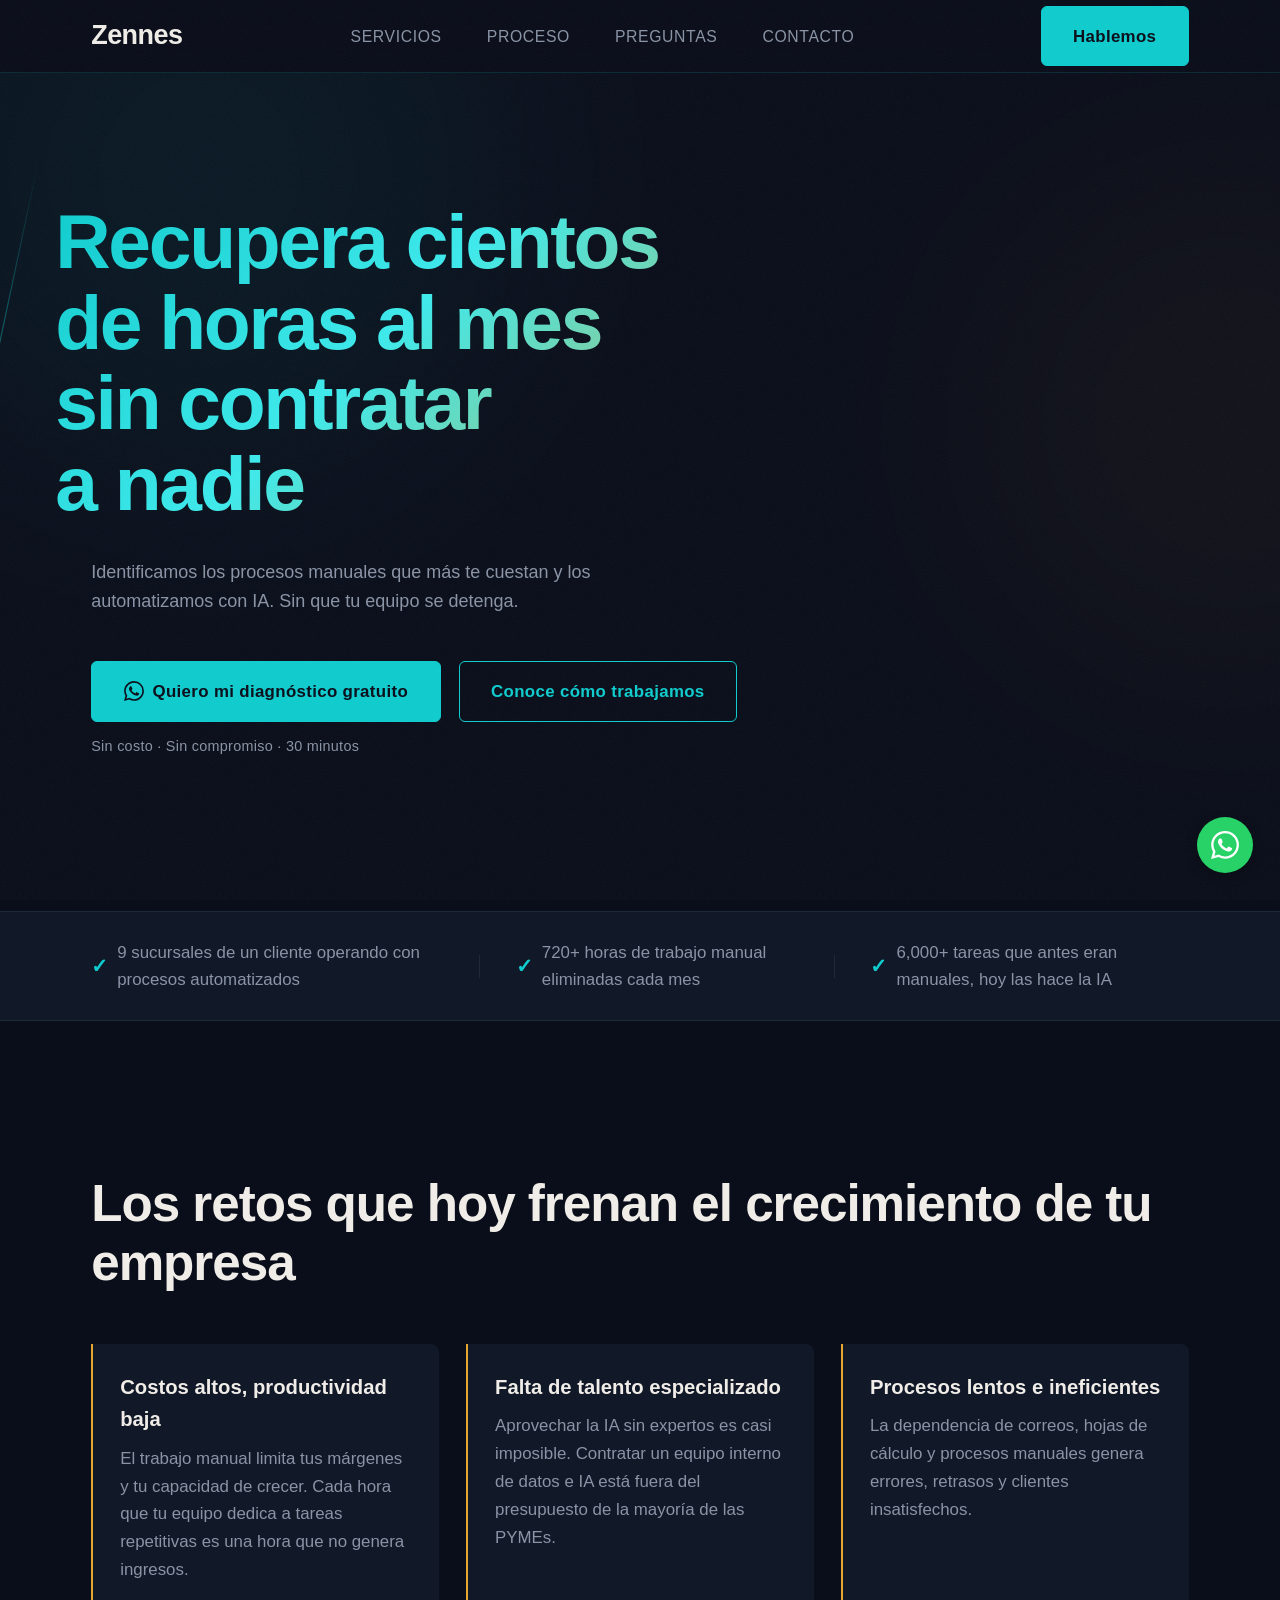
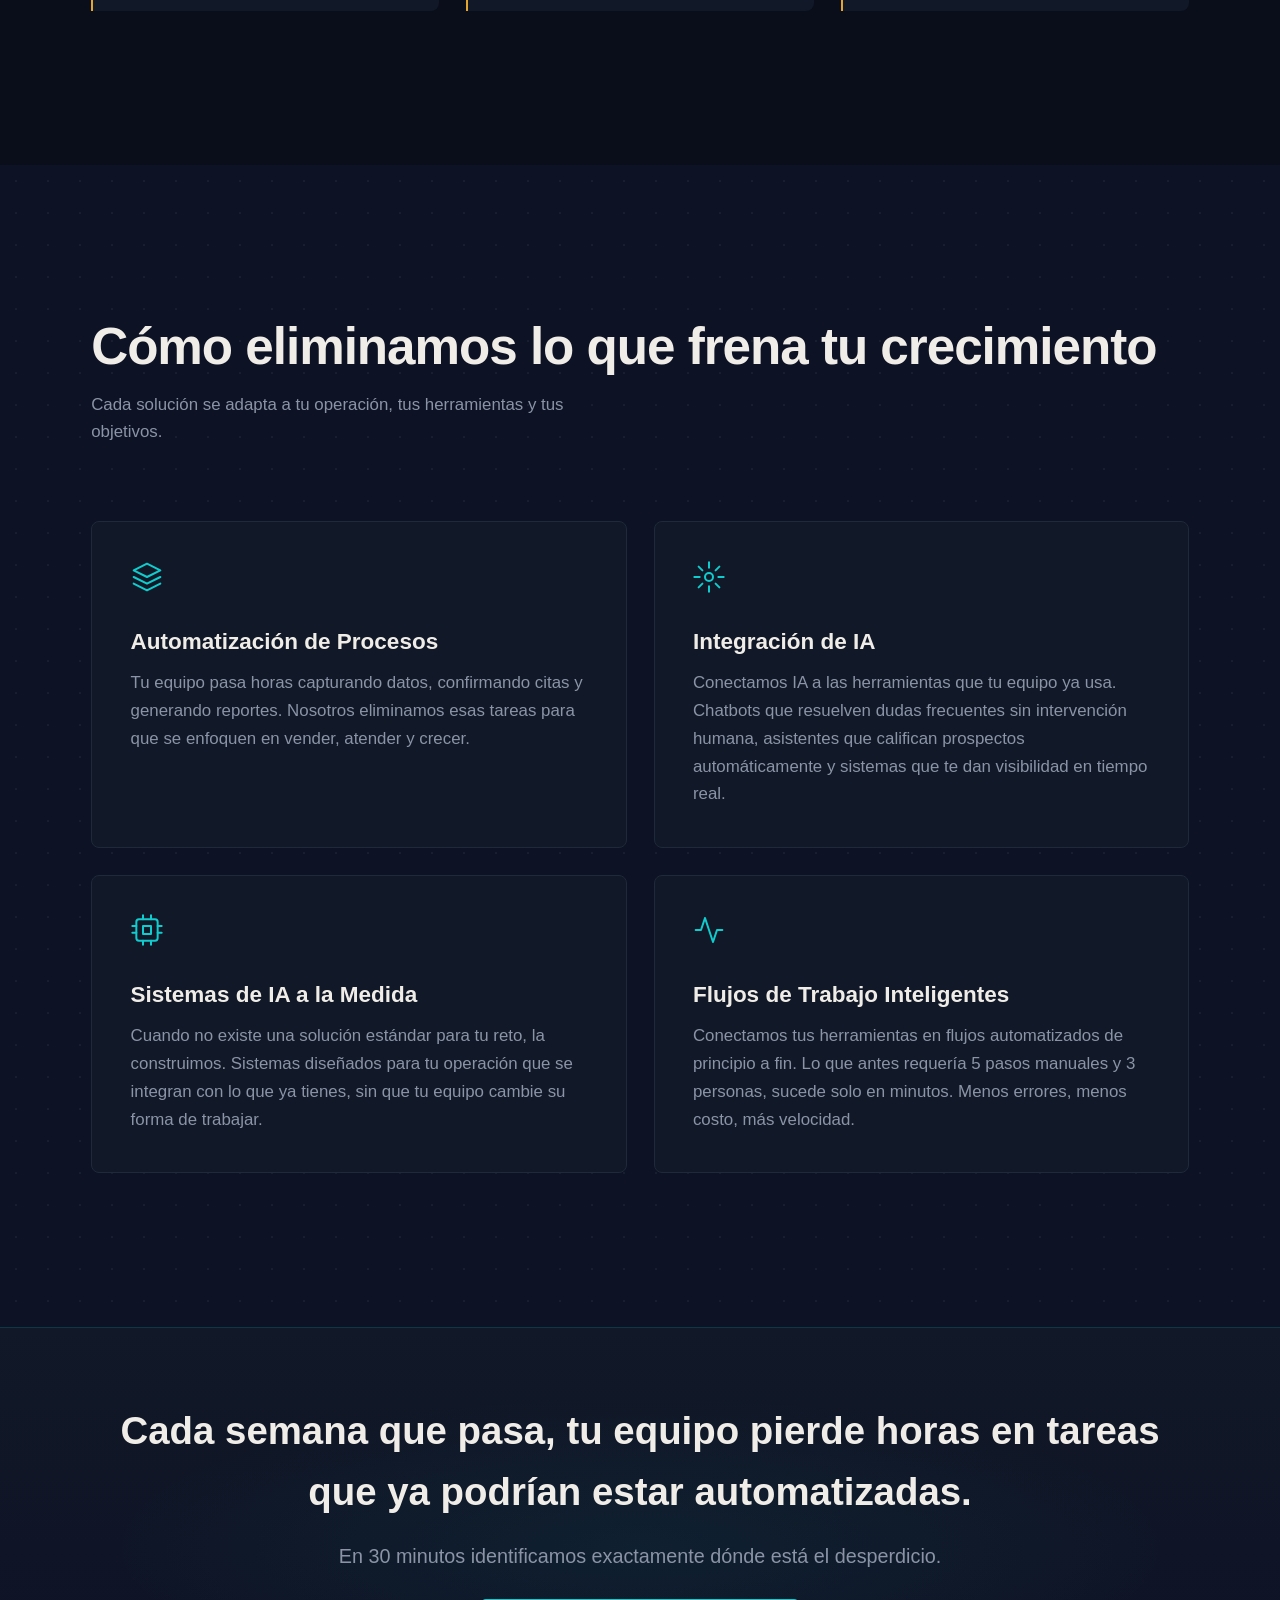
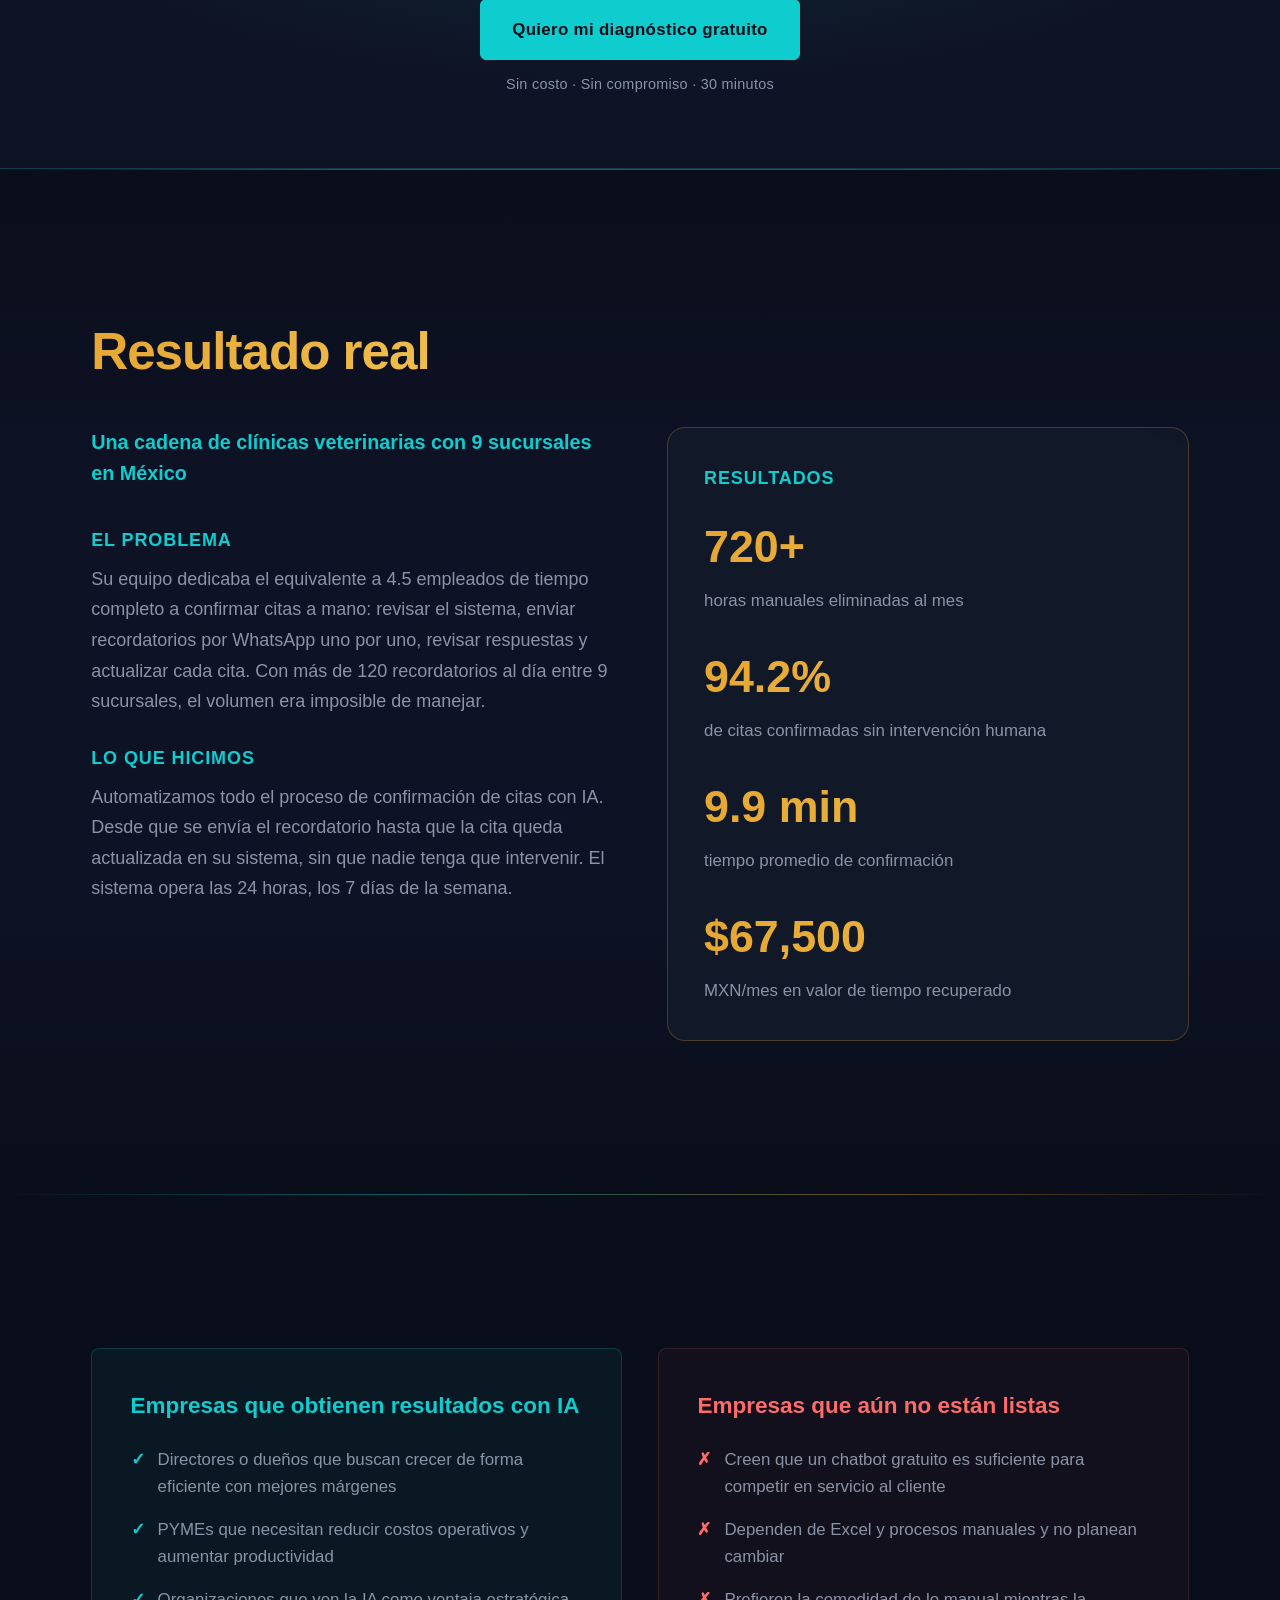
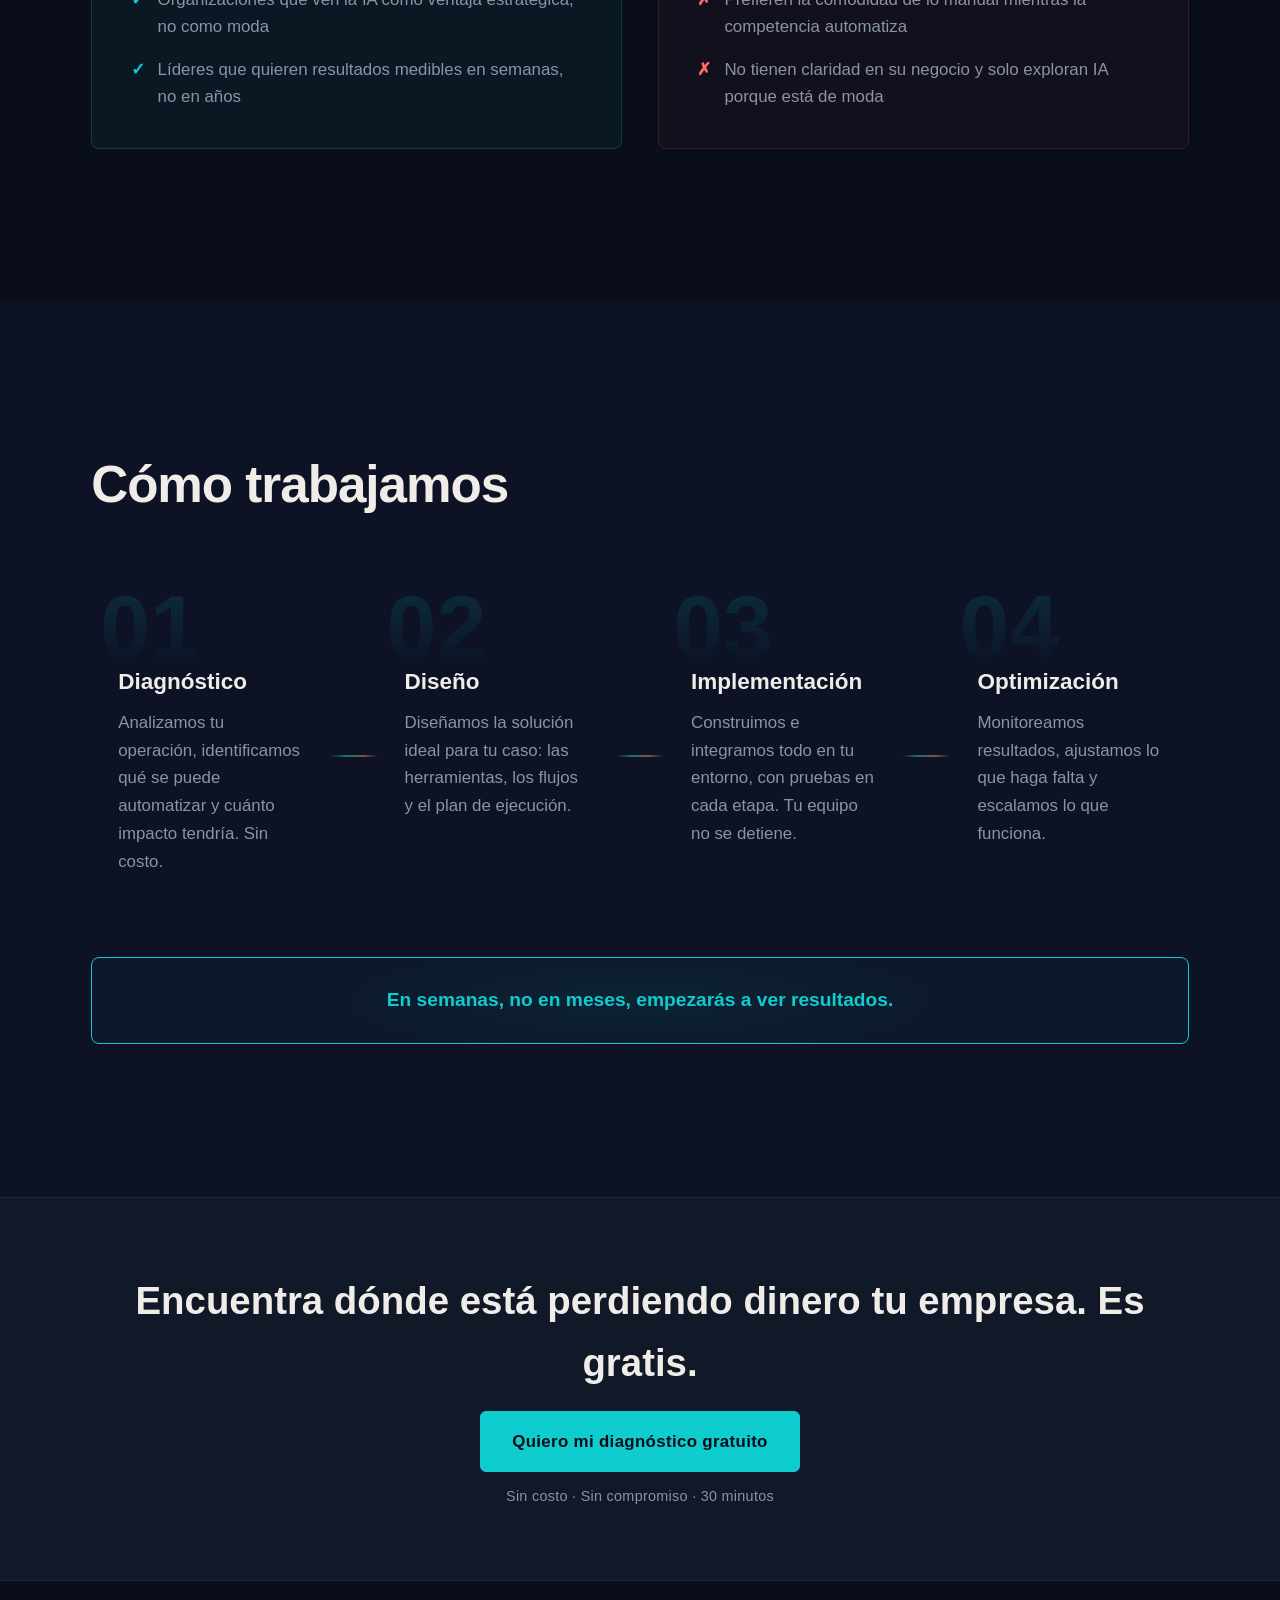
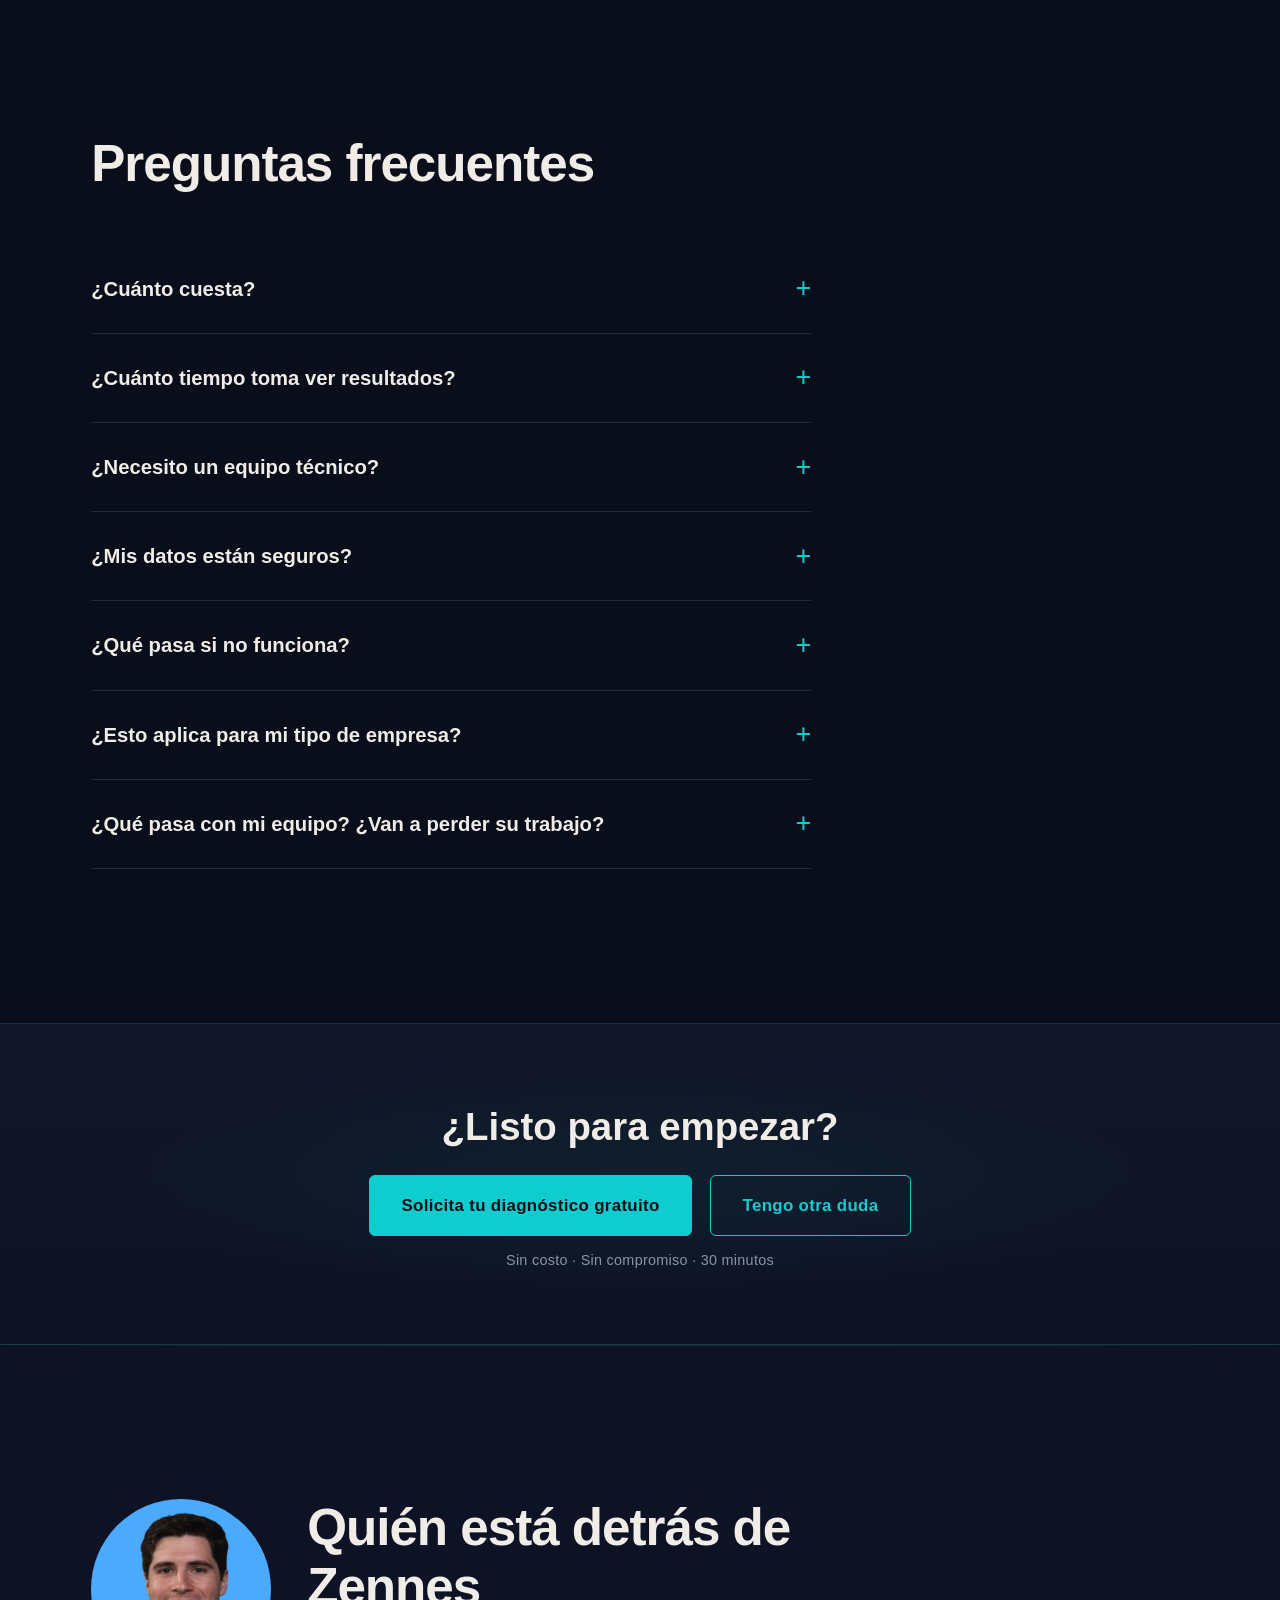
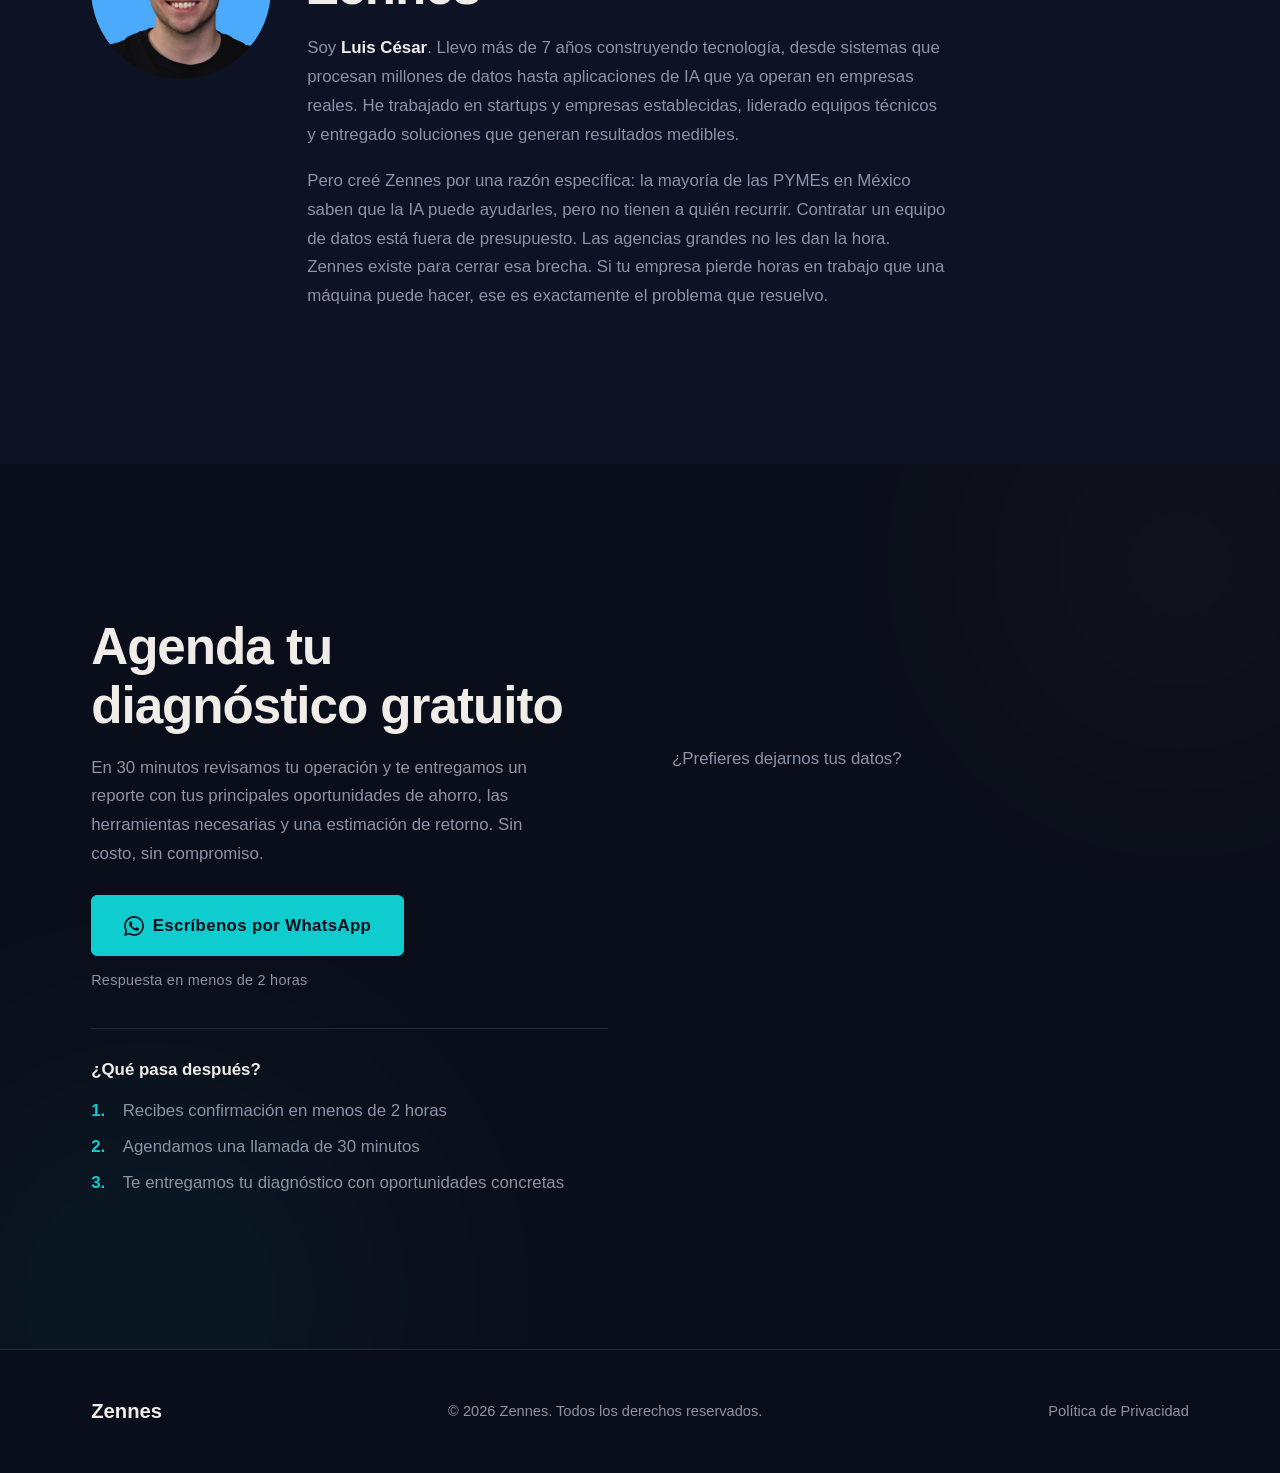
<file: index.html>
<!DOCTYPE html>
<!-- Zennes Site -->
<html lang="es">
<head>
  <meta charset="UTF-8">
  <meta name="viewport" content="width=device-width, initial-scale=1.0">
  <title>Zennes | Automatiza tu negocio con IA | Consultoría para PYMEs en México</title>
  <meta name="description" content="Recupera cientos de horas al mes automatizando procesos con IA. Consultoría para PYMEs en México. Diagnóstico gratuito.">
  <meta property="og:title" content="Zennes | Automatiza tu negocio con IA">
  <meta property="og:description" content="Recupera cientos de horas al mes automatizando procesos con IA. Consultoría para PYMEs en México.">
  <meta property="og:type" content="website">
  <meta property="og:locale" content="es_MX">
  <link href="https://api.fontshare.com/v2/css?f[]=switzer@400,500,600,700&f[]=general-sans@400,500,600,700&display=swap" rel="stylesheet">
  <link rel="stylesheet" href="styles.css">
  <!-- Google Analytics -->
  <script async src="https://www.googletagmanager.com/gtag/js?id=G-JPM9BBRP84"></script>
  <script>
    window.dataLayer = window.dataLayer || [];
    function gtag(){dataLayer.push(arguments);}
    gtag('js', new Date());
    gtag('config', 'G-JPM9BBRP84');
  </script>
</head>
<body>

  <!-- ========== NAVIGATION ========== -->
  <nav class="nav" id="nav">
    <div class="nav__inner">
      <a href="#" class="nav__logo">Zennes</a>
      <button class="nav__hamburger" id="nav-toggle" aria-label="Abrir menú" aria-expanded="false">
        <span class="nav__hamburger-line"></span>
        <span class="nav__hamburger-line"></span>
        <span class="nav__hamburger-line"></span>
      </button>
      <ul class="nav__links" id="nav-links">
        <li><a href="#servicios" class="nav__link">Servicios</a></li>
        <li><a href="#proceso" class="nav__link">Proceso</a></li>
        <li><a href="#preguntas" class="nav__link">Preguntas</a></li>
        <li><a href="#contacto" class="nav__link">Contacto</a></li>
      </ul>
      <a href="https://wa.me/525513570864?text=Hola%2C%20me%20interesa%20un%20diagn%C3%B3stico%20de%20automatizaci%C3%B3n%20para%20mi%20empresa." class="btn btn--solid nav__cta" target="_blank" rel="noopener">Hablemos</a>
    </div>
  </nav>

  <!-- ========== HERO ========== -->
  <section class="hero" id="hero">
    <div class="hero__gradient-blob hero__gradient-blob--1"></div>
    <div class="hero__gradient-blob hero__gradient-blob--2"></div>
    <div class="hero__inner">
      <div class="hero__content">
        <h1 class="hero__heading">
          Recupera cientos<br>
          de horas al mes<br>
          sin contratar<br>
          a nadie
        </h1>
        <p class="hero__subtext">Identificamos los procesos manuales que más te cuestan y los automatizamos con IA. Sin que tu equipo se detenga.</p>
        <div class="hero__ctas">
          <a href="https://wa.me/525513570864?text=Hola%2C%20me%20interesa%20un%20diagn%C3%B3stico%20de%20automatizaci%C3%B3n%20para%20mi%20empresa." class="btn btn--solid" target="_blank" rel="noopener">
            <svg class="btn__icon" width="20" height="20" viewBox="0 0 24 24" fill="currentColor"><path d="M17.472 14.382c-.297-.149-1.758-.867-2.03-.967-.273-.099-.471-.148-.67.15-.197.297-.767.966-.94 1.164-.173.199-.347.223-.644.075-.297-.15-1.255-.463-2.39-1.475-.883-.788-1.48-1.761-1.653-2.059-.173-.297-.018-.458.13-.606.134-.133.298-.347.446-.52.149-.174.198-.298.298-.497.099-.198.05-.371-.025-.52-.075-.149-.669-1.612-.916-2.207-.242-.579-.487-.5-.669-.51-.173-.008-.371-.01-.57-.01-.198 0-.52.074-.792.372-.272.297-1.04 1.016-1.04 2.479 0 1.462 1.065 2.875 1.213 3.074.149.198 2.096 3.2 5.077 4.487.709.306 1.262.489 1.694.625.712.227 1.36.195 1.871.118.571-.085 1.758-.719 2.006-1.413.248-.694.248-1.289.173-1.413-.074-.124-.272-.198-.57-.347m-5.421 7.403h-.004a9.87 9.87 0 0 1-5.031-1.378l-.361-.214-3.741.982.998-3.648-.235-.374a9.86 9.86 0 0 1-1.51-5.26c.001-5.45 4.436-9.884 9.888-9.884 2.64 0 5.122 1.03 6.988 2.898a9.825 9.825 0 0 1 2.893 6.994c-.003 5.45-4.437 9.884-9.885 9.884m8.413-18.297A11.815 11.815 0 0 0 12.05 0C5.495 0 .16 5.335.157 11.892c0 2.096.547 4.142 1.588 5.945L.057 24l6.305-1.654a11.882 11.882 0 0 0 5.683 1.448h.005c6.554 0 11.89-5.335 11.893-11.893a11.821 11.821 0 0 0-3.48-8.413z"/></svg>
            Quiero mi diagnóstico gratuito
          </a>
          <a href="#proceso" class="btn btn--outline">
            Conoce cómo trabajamos
          </a>
        </div>
        <span class="btn__micro">Sin costo · Sin compromiso · 30 minutos</span>
      </div>
    </div>
  </section>

  <!-- ========== SOCIAL PROOF ========== -->
  <section class="proof">
    <div class="proof__inner">
      <div class="proof__item">
        <span class="proof__check" aria-hidden="true">&#10003;</span>
        <span class="proof__text">9 sucursales de un cliente operando con procesos automatizados</span>
      </div>
      <div class="proof__divider" aria-hidden="true"></div>
      <div class="proof__item">
        <span class="proof__check" aria-hidden="true">&#10003;</span>
        <span class="proof__text">720+ horas de trabajo manual eliminadas cada mes</span>
      </div>
      <div class="proof__divider" aria-hidden="true"></div>
      <div class="proof__item">
        <span class="proof__check" aria-hidden="true">&#10003;</span>
        <span class="proof__text">6,000+ tareas que antes eran manuales, hoy las hace la IA</span>
      </div>
    </div>
  </section>

  <!-- ========== PAIN POINTS ========== -->
  <section class="pains reveal">
    <div class="pains__inner">
      <h2 class="section-heading">Los retos que hoy frenan el crecimiento de tu empresa</h2>
      <div class="pains__grid">
        <div class="pains__card stagger-item">
          <h3 class="pains__title">Costos altos, productividad baja</h3>
          <p class="pains__desc">El trabajo manual limita tus márgenes y tu capacidad de crecer. Cada hora que tu equipo dedica a tareas repetitivas es una hora que no genera ingresos.</p>
        </div>
        <div class="pains__card stagger-item">
          <h3 class="pains__title">Falta de talento especializado</h3>
          <p class="pains__desc">Aprovechar la IA sin expertos es casi imposible. Contratar un equipo interno de datos e IA está fuera del presupuesto de la mayoría de las PYMEs.</p>
        </div>
        <div class="pains__card stagger-item">
          <h3 class="pains__title">Procesos lentos e ineficientes</h3>
          <p class="pains__desc">La dependencia de correos, hojas de cálculo y procesos manuales genera errores, retrasos y clientes insatisfechos.</p>
        </div>
      </div>
    </div>
  </section>

  <!-- ========== WHAT WE DO ========== -->
  <section class="services reveal" id="servicios">
    <div class="services__inner">
      <div class="services__header">
        <h2 class="section-heading">Cómo eliminamos lo que frena tu crecimiento</h2>
        <p class="section-subtext">Cada solución se adapta a tu operación, tus herramientas y tus objetivos.</p>
      </div>
      <div class="services__grid">
        <div class="service-card service-card--1 stagger-item">
          <div class="service-card__icon">
            <svg width="32" height="32" viewBox="0 0 24 24" fill="none" stroke="currentColor" stroke-width="1.5" stroke-linecap="round" stroke-linejoin="round"><path d="M12 2L2 7l10 5 10-5-10-5z"/><path d="M2 17l10 5 10-5"/><path d="M2 12l10 5 10-5"/></svg>
          </div>
          <h3 class="service-card__title">Automatización de Procesos</h3>
          <p class="service-card__desc">Tu equipo pasa horas capturando datos, confirmando citas y generando reportes. Nosotros eliminamos esas tareas para que se enfoquen en vender, atender y crecer.</p>
        </div>
        <div class="service-card service-card--2 stagger-item">
          <div class="service-card__icon">
            <svg width="32" height="32" viewBox="0 0 24 24" fill="none" stroke="currentColor" stroke-width="1.5" stroke-linecap="round" stroke-linejoin="round"><circle cx="12" cy="12" r="3"/><path d="M12 1v4m0 14v4M4.22 4.22l2.83 2.83m9.9 9.9l2.83 2.83M1 12h4m14 0h4M4.22 19.78l2.83-2.83m9.9-9.9l2.83-2.83"/></svg>
          </div>
          <h3 class="service-card__title">Integración de IA</h3>
          <p class="service-card__desc">Conectamos IA a las herramientas que tu equipo ya usa. Chatbots que resuelven dudas frecuentes sin intervención humana, asistentes que califican prospectos automáticamente y sistemas que te dan visibilidad en tiempo real.</p>
        </div>
        <div class="service-card service-card--3 stagger-item">
          <div class="service-card__icon">
            <svg width="32" height="32" viewBox="0 0 24 24" fill="none" stroke="currentColor" stroke-width="1.5" stroke-linecap="round" stroke-linejoin="round"><rect x="4" y="4" width="16" height="16" rx="2"/><path d="M9 9h6v6H9z"/><path d="M9 1v3M15 1v3M9 20v3M15 20v3M20 9h3M20 14h3M1 9h3M1 14h3"/></svg>
          </div>
          <h3 class="service-card__title">Sistemas de IA a la Medida</h3>
          <p class="service-card__desc">Cuando no existe una solución estándar para tu reto, la construimos. Sistemas diseñados para tu operación que se integran con lo que ya tienes, sin que tu equipo cambie su forma de trabajar.</p>
        </div>
        <div class="service-card service-card--4 stagger-item">
          <div class="service-card__icon">
            <svg width="32" height="32" viewBox="0 0 24 24" fill="none" stroke="currentColor" stroke-width="1.5" stroke-linecap="round" stroke-linejoin="round"><polyline points="22 12 18 12 15 21 9 3 6 12 2 12"/></svg>
          </div>
          <h3 class="service-card__title">Flujos de Trabajo Inteligentes</h3>
          <p class="service-card__desc">Conectamos tus herramientas en flujos automatizados de principio a fin. Lo que antes requería 5 pasos manuales y 3 personas, sucede solo en minutos. Menos errores, menos costo, más velocidad.</p>
        </div>
      </div>
    </div>
  </section>

  <!-- ========== MID-PAGE CTA ========== -->
  <section class="mid-cta mid-cta--primary">
    <div class="mid-cta__inner">
      <h2 class="mid-cta__heading">Cada semana que pasa, tu equipo pierde horas en tareas que ya podrían estar automatizadas.</h2>
      <p class="mid-cta__subtext">En 30 minutos identificamos exactamente dónde está el desperdicio.</p>
      <a href="https://wa.me/525513570864?text=Hola%2C%20me%20interesa%20un%20diagn%C3%B3stico%20de%20automatizaci%C3%B3n%20para%20mi%20empresa." class="btn btn--solid" target="_blank" rel="noopener">Quiero mi diagnóstico gratuito</a>
      <span class="btn__micro">Sin costo · Sin compromiso · 30 minutos</span>
    </div>
  </section>

  <!-- ========== CASE STUDY ========== -->
  <section class="case-study reveal">
    <div class="case-study__inner">
      <h2 class="section-heading">Resultado real</h2>
      <div class="case-study__content">
        <div class="case-study__context">
          <p class="case-study__client">Una cadena de clínicas veterinarias con 9 sucursales en México</p>
          <div class="case-study__block">
            <h3 class="case-study__label">El problema</h3>
            <p class="case-study__text">Su equipo dedicaba el equivalente a 4.5 empleados de tiempo completo a confirmar citas a mano: revisar el sistema, enviar recordatorios por WhatsApp uno por uno, revisar respuestas y actualizar cada cita. Con más de 120 recordatorios al día entre 9 sucursales, el volumen era imposible de manejar.</p>
          </div>
          <div class="case-study__block">
            <h3 class="case-study__label">Lo que hicimos</h3>
            <p class="case-study__text">Automatizamos todo el proceso de confirmación de citas con IA. Desde que se envía el recordatorio hasta que la cita queda actualizada en su sistema, sin que nadie tenga que intervenir. El sistema opera las 24 horas, los 7 días de la semana.</p>
          </div>
        </div>
        <div class="case-study__results">
          <h3 class="case-study__label">Resultados</h3>
          <ul class="case-study__metrics">
            <li class="case-study__metric">
              <span class="case-study__number" data-animate>720+</span>
              <span class="case-study__desc">horas manuales eliminadas al mes</span>
            </li>
            <li class="case-study__metric">
              <span class="case-study__number" data-animate>94.2%</span>
              <span class="case-study__desc">de citas confirmadas sin intervención humana</span>
            </li>
            <li class="case-study__metric">
              <span class="case-study__number" data-animate>9.9 min</span>
              <span class="case-study__desc">tiempo promedio de confirmación</span>
            </li>
            <li class="case-study__metric">
              <span class="case-study__number" data-animate>$67,500</span>
              <span class="case-study__desc">MXN/mes en valor de tiempo recuperado</span>
            </li>
          </ul>
        </div>
      </div>
    </div>
  </section>

  <!-- ========== IDEAL CUSTOMER ========== -->
  <section class="ideal reveal">
    <div class="ideal__inner">
      <div class="ideal__col ideal__col--yes stagger-item">
        <h2 class="ideal__heading ideal__heading--yes">Empresas que obtienen resultados con IA</h2>
        <ul class="ideal__list">
          <li class="ideal__item ideal__item--yes">Directores o dueños que buscan crecer de forma eficiente con mejores márgenes</li>
          <li class="ideal__item ideal__item--yes">PYMEs que necesitan reducir costos operativos y aumentar productividad</li>
          <li class="ideal__item ideal__item--yes">Organizaciones que ven la IA como ventaja estratégica, no como moda</li>
          <li class="ideal__item ideal__item--yes">Líderes que quieren resultados medibles en semanas, no en años</li>
        </ul>
      </div>
      <div class="ideal__col ideal__col--no stagger-item">
        <h2 class="ideal__heading ideal__heading--no">Empresas que aún no están listas</h2>
        <ul class="ideal__list">
          <li class="ideal__item ideal__item--no">Creen que un chatbot gratuito es suficiente para competir en servicio al cliente</li>
          <li class="ideal__item ideal__item--no">Dependen de Excel y procesos manuales y no planean cambiar</li>
          <li class="ideal__item ideal__item--no">Prefieren la comodidad de lo manual mientras la competencia automatiza</li>
          <li class="ideal__item ideal__item--no">No tienen claridad en su negocio y solo exploran IA porque está de moda</li>
        </ul>
      </div>
    </div>
  </section>

  <!-- ========== HOW IT WORKS ========== -->
  <section class="process reveal" id="proceso">
    <div class="process__inner">
      <h2 class="section-heading">Cómo trabajamos</h2>
      <div class="process__steps">
        <div class="process__step stagger-item" data-step="01">
          <div class="process__content">
            <h3 class="process__title">Diagnóstico</h3>
            <p class="process__desc">Analizamos tu operación, identificamos qué se puede automatizar y cuánto impacto tendría. Sin costo.</p>
          </div>
        </div>
        <div class="process__connector" aria-hidden="true"></div>
        <div class="process__step stagger-item" data-step="02">
          <div class="process__content">
            <h3 class="process__title">Diseño</h3>
            <p class="process__desc">Diseñamos la solución ideal para tu caso: las herramientas, los flujos y el plan de ejecución.</p>
          </div>
        </div>
        <div class="process__connector" aria-hidden="true"></div>
        <div class="process__step stagger-item" data-step="03">
          <div class="process__content">
            <h3 class="process__title">Implementación</h3>
            <p class="process__desc">Construimos e integramos todo en tu entorno, con pruebas en cada etapa. Tu equipo no se detiene.</p>
          </div>
        </div>
        <div class="process__connector" aria-hidden="true"></div>
        <div class="process__step stagger-item" data-step="04">
          <div class="process__content">
            <h3 class="process__title">Optimización</h3>
            <p class="process__desc">Monitoreamos resultados, ajustamos lo que haga falta y escalamos lo que funciona.</p>
          </div>
        </div>
      </div>
      <div class="process__result">
        <p class="process__result-text">En semanas, no en meses, empezarás a ver resultados.</p>
      </div>
    </div>
  </section>

  <!-- ========== POST-PROCESS CTA ========== -->
  <section class="mid-cta">
    <div class="mid-cta__inner">
      <h2 class="mid-cta__heading">Encuentra dónde está perdiendo dinero tu empresa. Es gratis.</h2>
      <a href="https://wa.me/525513570864?text=Hola%2C%20me%20interesa%20un%20diagn%C3%B3stico%20de%20automatizaci%C3%B3n%20para%20mi%20empresa." class="btn btn--solid" target="_blank" rel="noopener">Quiero mi diagnóstico gratuito</a>
      <span class="btn__micro">Sin costo · Sin compromiso · 30 minutos</span>
    </div>
  </section>

  <!-- ========== FAQ ========== -->
  <section class="faq reveal" id="preguntas">
    <div class="faq__inner">
      <h2 class="section-heading">Preguntas frecuentes</h2>
      <div class="faq__list">
        <details class="faq__item">
          <summary class="faq__question">¿Cuánto cuesta?</summary>
          <p class="faq__answer">Tenemos proyectos desde $3,000 MXN mensuales. El costo depende del alcance y la complejidad, pero siempre empezamos con un diagnóstico gratuito donde te damos una propuesta clara con costos y retorno esperado. Sin sorpresas, sin contratos de largo plazo.</p>
        </details>
        <details class="faq__item">
          <summary class="faq__question">¿Cuánto tiempo toma ver resultados?</summary>
          <p class="faq__answer">Depende de la complejidad, pero la mayoría de nuestros proyectos entregan resultados medibles en 4 a 8 semanas.</p>
        </details>
        <details class="faq__item">
          <summary class="faq__question">¿Necesito un equipo técnico?</summary>
          <p class="faq__answer">No. Nos encargamos de todo lo técnico. Solo necesitamos que alguien de tu equipo nos explique cómo trabajan hoy.</p>
        </details>
        <details class="faq__item">
          <summary class="faq__question">¿Mis datos están seguros?</summary>
          <p class="faq__answer">Sí. Trabajamos con las mejores prácticas de seguridad y firmamos acuerdos de confidencialidad antes de comenzar.</p>
        </details>
        <details class="faq__item">
          <summary class="faq__question">¿Qué pasa si no funciona?</summary>
          <p class="faq__answer">Si en el diagnóstico no encontramos oportunidades reales de ahorro, te lo decimos y no te cobramos nada. Y si después de implementar los resultados no son los esperados, ajustamos sin costo adicional hasta que lo sean.</p>
        </details>
        <details class="faq__item">
          <summary class="faq__question">¿Esto aplica para mi tipo de empresa?</summary>
          <p class="faq__answer">Trabajamos con PYMEs de 10 a 100 empleados en México, en cualquier industria: servicios, manufactura, distribución, retail, salud, educación. Si tu equipo pierde tiempo en tareas repetitivas, hay oportunidad. El diagnóstico gratuito nos dice exactamente dónde.</p>
        </details>
        <details class="faq__item">
          <summary class="faq__question">¿Qué pasa con mi equipo? ¿Van a perder su trabajo?</summary>
          <p class="faq__answer">No. La automatización no reemplaza personas, las libera. Tu equipo deja de hacer capturas, confirmaciones y reportes manuales para enfocarse en lo que realmente genera valor: vender, atender clientes, tomar decisiones.</p>
        </details>
      </div>
    </div>
  </section>

  <!-- ========== POST-FAQ CTA ========== -->
  <section class="mid-cta mid-cta--primary">
    <div class="mid-cta__inner">
      <h2 class="mid-cta__heading">¿Listo para empezar?</h2>
      <div class="mid-cta__actions">
        <a href="https://wa.me/525513570864?text=Hola%2C%20me%20interesa%20un%20diagn%C3%B3stico%20de%20automatizaci%C3%B3n%20para%20mi%20empresa." class="btn btn--solid" target="_blank" rel="noopener">Solicita tu diagnóstico gratuito</a>
        <a href="https://wa.me/525513570864?text=Hola%2C%20tengo%20una%20duda%20sobre%20sus%20servicios." class="btn btn--outline" target="_blank" rel="noopener">Tengo otra duda</a>
      </div>
      <span class="btn__micro">Sin costo · Sin compromiso · 30 minutos</span>
    </div>
  </section>

  <!-- ========== ABOUT / FOUNDER ========== -->
  <section class="founder reveal">
    <div class="founder__inner">
      <img src="luis-cesar.jpg" alt="Luis César, fundador de Zennes" class="founder__photo" width="180" height="180">
      <div class="founder__text">
        <h2 class="section-heading">Quién está detrás de Zennes</h2>
        <p class="founder__bio">Soy <strong>Luis César</strong>. Llevo más de 7 años construyendo tecnología, desde sistemas que procesan millones de datos hasta aplicaciones de IA que ya operan en empresas reales. He trabajado en startups y empresas establecidas, liderado equipos técnicos y entregado soluciones que generan resultados medibles.</p>
        <p class="founder__bio">Pero creé Zennes por una razón específica: la mayoría de las PYMEs en México saben que la IA puede ayudarles, pero no tienen a quién recurrir. Contratar un equipo de datos está fuera de presupuesto. Las agencias grandes no les dan la hora. Zennes existe para cerrar esa brecha. Si tu empresa pierde horas en trabajo que una máquina puede hacer, ese es exactamente el problema que resuelvo.</p>
      </div>
    </div>
  </section>

  <!-- ========== CONTACT ========== -->
  <section class="contact reveal" id="contacto">
    <div class="contact__gradient-blob contact__gradient-blob--1"></div>
    <div class="contact__gradient-blob contact__gradient-blob--2"></div>
    <div class="contact__inner">
      <div class="contact__text">
        <h2 class="section-heading">Agenda tu diagnóstico gratuito</h2>
        <p class="contact__desc">En 30 minutos revisamos tu operación y te entregamos un reporte con tus principales oportunidades de ahorro, las herramientas necesarias y una estimación de retorno. Sin costo, sin compromiso.</p>
        <a href="https://wa.me/525513570864?text=Hola%2C%20me%20interesa%20un%20diagn%C3%B3stico%20de%20automatizaci%C3%B3n%20para%20mi%20empresa." class="btn btn--solid contact__wa-btn" target="_blank" rel="noopener">
          <svg class="btn__icon" width="20" height="20" viewBox="0 0 24 24" fill="currentColor"><path d="M17.472 14.382c-.297-.149-1.758-.867-2.03-.967-.273-.099-.471-.148-.67.15-.197.297-.767.966-.94 1.164-.173.199-.347.223-.644.075-.297-.15-1.255-.463-2.39-1.475-.883-.788-1.48-1.761-1.653-2.059-.173-.297-.018-.458.13-.606.134-.133.298-.347.446-.52.149-.174.198-.298.298-.497.099-.198.05-.371-.025-.52-.075-.149-.669-1.612-.916-2.207-.242-.579-.487-.5-.669-.51-.173-.008-.371-.01-.57-.01-.198 0-.52.074-.792.372-.272.297-1.04 1.016-1.04 2.479 0 1.462 1.065 2.875 1.213 3.074.149.198 2.096 3.2 5.077 4.487.709.306 1.262.489 1.694.625.712.227 1.36.195 1.871.118.571-.085 1.758-.719 2.006-1.413.248-.694.248-1.289.173-1.413-.074-.124-.272-.198-.57-.347m-5.421 7.403h-.004a9.87 9.87 0 0 1-5.031-1.378l-.361-.214-3.741.982.998-3.648-.235-.374a9.86 9.86 0 0 1-1.51-5.26c.001-5.45 4.436-9.884 9.888-9.884 2.64 0 5.122 1.03 6.988 2.898a9.825 9.825 0 0 1 2.893 6.994c-.003 5.45-4.437 9.884-9.885 9.884m8.413-18.297A11.815 11.815 0 0 0 12.05 0C5.495 0 .16 5.335.157 11.892c0 2.096.547 4.142 1.588 5.945L.057 24l6.305-1.654a11.882 11.882 0 0 0 5.683 1.448h.005c6.554 0 11.89-5.335 11.893-11.893a11.821 11.821 0 0 0-3.48-8.413z"/></svg>
          Escríbenos por WhatsApp
        </a>
        <span class="btn__micro">Respuesta en menos de 2 horas</span>
        <div class="contact__next-steps">
          <p class="contact__next-label">¿Qué pasa después?</p>
          <ol class="contact__next-list">
            <li>Recibes confirmación en menos de 2 horas</li>
            <li>Agendamos una llamada de 30 minutos</li>
            <li>Te entregamos tu diagnóstico con oportunidades concretas</li>
          </ol>
        </div>
      </div>
      <div class="contact__form">
        <p class="form__alt-label">¿Prefieres dejarnos tus datos?</p>
        <iframe data-tally-src="https://tally.so/embed/68kr4Y?alignLeft=1&hideTitle=1&transparentBackground=1&dynamicHeight=1" loading="lazy" width="100%" height="270" frameborder="0" marginheight="0" marginwidth="0" title="Agenda tu diagnóstico gratuito"></iframe>
      </div>
    </div>
  </section>

  <!-- ========== FOOTER ========== -->
  <footer class="footer">
    <div class="footer__inner">
      <span class="footer__logo">Zennes</span>
      <span class="footer__copy">&copy; 2026 Zennes. Todos los derechos reservados.</span>
      <a href="#" class="footer__link">Política de Privacidad</a>
    </div>
  </footer>

  <!-- Floating WhatsApp Button -->
  <a href="https://wa.me/525513570864?text=Hola%2C%20me%20interesa%20un%20diagn%C3%B3stico%20de%20automatizaci%C3%B3n%20para%20mi%20empresa." class="whatsapp-float" target="_blank" rel="noopener" aria-label="Contactar por WhatsApp">
    <svg width="28" height="28" viewBox="0 0 24 24" fill="#fff"><path d="M17.472 14.382c-.297-.149-1.758-.867-2.03-.967-.273-.099-.471-.148-.67.15-.197.297-.767.966-.94 1.164-.173.199-.347.223-.644.075-.297-.15-1.255-.463-2.39-1.475-.883-.788-1.48-1.761-1.653-2.059-.173-.297-.018-.458.13-.606.134-.133.298-.347.446-.52.149-.174.198-.298.298-.497.099-.198.05-.371-.025-.52-.075-.149-.669-1.612-.916-2.207-.242-.579-.487-.5-.669-.51-.173-.008-.371-.01-.57-.01-.198 0-.52.074-.792.372-.272.297-1.04 1.016-1.04 2.479 0 1.462 1.065 2.875 1.213 3.074.149.198 2.096 3.2 5.077 4.487.709.306 1.262.489 1.694.625.712.227 1.36.195 1.871.118.571-.085 1.758-.719 2.006-1.413.248-.694.248-1.289.173-1.413-.074-.124-.272-.198-.57-.347m-5.421 7.403h-.004a9.87 9.87 0 0 1-5.031-1.378l-.361-.214-3.741.982.998-3.648-.235-.374a9.86 9.86 0 0 1-1.51-5.26c.001-5.45 4.436-9.884 9.888-9.884 2.64 0 5.122 1.03 6.988 2.898a9.825 9.825 0 0 1 2.893 6.994c-.003 5.45-4.437 9.884-9.885 9.884m8.413-18.297A11.815 11.815 0 0 0 12.05 0C5.495 0 .16 5.335.157 11.892c0 2.096.547 4.142 1.588 5.945L.057 24l6.305-1.654a11.882 11.882 0 0 0 5.683 1.448h.005c6.554 0 11.89-5.335 11.893-11.893a11.821 11.821 0 0 0-3.48-8.413z"/></svg>
  </a>

  <!-- Grain overlay -->
  <div class="grain" aria-hidden="true"></div>

  <script src="main.js" defer></script>
  <script>var d=document,w="https://tally.so/widgets/embed.js",v=function(){"undefined"!=typeof Tally?Tally.loadEmbeds():d.querySelectorAll("iframe[data-tally-src]:not([src])").forEach((function(e){e.src=e.dataset.tallySrc}))};if("undefined"!=typeof Tally)v();else if(d.querySelector('script[src="'+w+'"]')==null){var s=d.createElement("script");s.src=w,s.onload=v,s.onerror=v,d.body.appendChild(s);}</script>
</body>
</html>
</file>
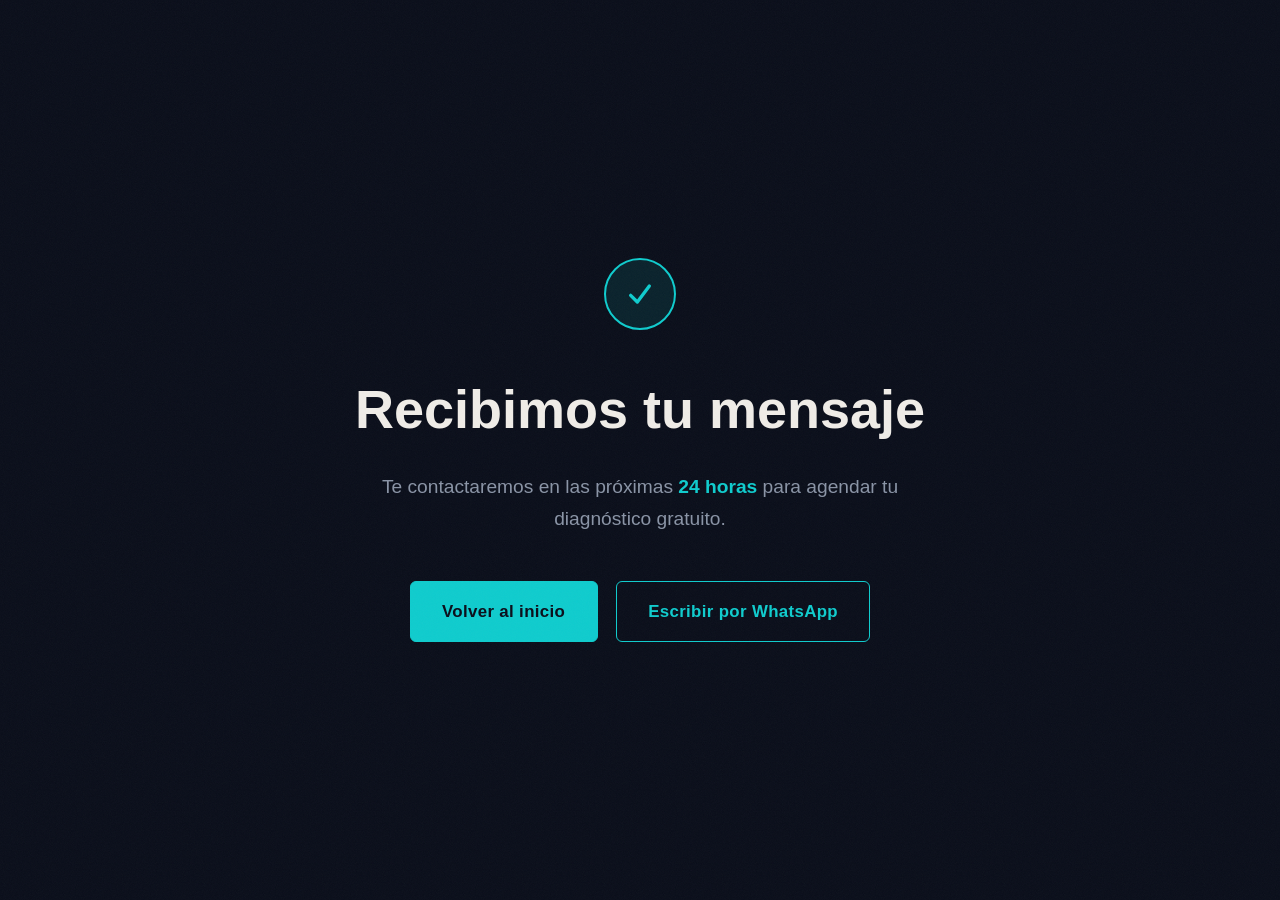
<file: thanks.html>
<!DOCTYPE html>
<html lang="es">
<head>
  <meta charset="UTF-8">
  <meta name="viewport" content="width=device-width, initial-scale=1.0">
  <title>Gracias | Zennes</title>
  <meta name="robots" content="noindex">
  <link href="https://api.fontshare.com/v2/css?f[]=switzer@400,500,600,700&f[]=general-sans@400,500,600,700&display=swap" rel="stylesheet">
  <link rel="stylesheet" href="styles.css">
  <style>
    .thanks {
      min-height: 100vh;
      display: flex;
      flex-direction: column;
      align-items: center;
      justify-content: center;
      text-align: center;
      padding: 2rem var(--content-padding);
      position: relative;
    }

    .thanks__icon {
      width: 72px;
      height: 72px;
      border-radius: 50%;
      background: rgba(15, 204, 206, 0.1);
      border: 2px solid var(--accent);
      display: flex;
      align-items: center;
      justify-content: center;
      margin-bottom: 2rem;
      animation: scaleIn 0.5s var(--ease-out-expo) both;
    }

    .thanks__icon svg {
      width: 32px;
      height: 32px;
      stroke: var(--accent);
      animation: drawCheck 0.4s ease-out 0.3s both;
    }

    @keyframes scaleIn {
      from { transform: scale(0); opacity: 0; }
      to { transform: scale(1); opacity: 1; }
    }

    @keyframes drawCheck {
      from { stroke-dashoffset: 24; opacity: 0; }
      to { stroke-dashoffset: 0; opacity: 1; }
    }

    .thanks__heading {
      font-family: var(--font-heading);
      font-size: clamp(2rem, 5vw, 3rem);
      font-weight: 700;
      color: var(--text-primary);
      margin-bottom: 1rem;
      animation: fadeUp 0.5s var(--ease-out-expo) 0.2s both;
    }

    .thanks__desc {
      font-size: clamp(1rem, 1.5vw, 1.25rem);
      color: var(--text-secondary);
      max-width: 520px;
      line-height: 1.7;
      margin-bottom: 2.5rem;
      animation: fadeUp 0.5s var(--ease-out-expo) 0.35s both;
    }

    .thanks__desc strong {
      color: var(--accent);
    }

    .thanks__actions {
      display: flex;
      gap: 1rem;
      flex-wrap: wrap;
      justify-content: center;
      animation: fadeUp 0.5s var(--ease-out-expo) 0.5s both;
    }

    @keyframes fadeUp {
      from { transform: translateY(16px); opacity: 0; }
      to { transform: translateY(0); opacity: 1; }
    }
  </style>
  <!-- Google Analytics -->
  <script async src="https://www.googletagmanager.com/gtag/js?id=G-JPM9BBRP84"></script>
  <script>
    window.dataLayer = window.dataLayer || [];
    function gtag(){dataLayer.push(arguments);}
    gtag('js', new Date());
    gtag('config', 'G-JPM9BBRP84');
  </script>
</head>
<body>

  <main class="thanks">
    <div class="thanks__icon">
      <svg viewBox="0 0 24 24" fill="none" stroke-width="2.5" stroke-linecap="round" stroke-linejoin="round">
        <polyline points="5 13 10 18 19 6" stroke-dasharray="24" />
      </svg>
    </div>
    <h1 class="thanks__heading">Recibimos tu mensaje</h1>
    <p class="thanks__desc">Te contactaremos en las próximas <strong>24 horas</strong> para agendar tu diagnóstico gratuito.</p>
    <div class="thanks__actions">
      <a href="/" class="btn btn--solid">Volver al inicio</a>
      <a href="https://wa.me/525513570864?text=Hola%2C%20acabo%20de%20enviar%20el%20formulario%20y%20me%20gustar%C3%ADa%20agendar%20mi%20diagn%C3%B3stico." class="btn btn--outline" target="_blank" rel="noopener">Escribir por WhatsApp</a>
    </div>
  </main>

  <div class="grain" aria-hidden="true"></div>
</body>
</html>
</file>
<file: styles.css>
/* ============================================================
   ZENNES — Design System & Complete Styles
   Concept: "Teal Precision" with warm accent — Swiss meets bold
   ============================================================ */

/* ----- Custom Properties ----- */
:root {
  --bg: #0A0E1A;
  --bg-alt: #0D1225;
  --surface: #111827;
  --surface-elevated: #161E30;
  --border: #1E2A3A;
  --border-subtle: #172033;
  --text-primary: #F0EDE8;
  --text-secondary: #8A94A6;
  --accent: #0FCCCE;
  --accent-secondary: #0EA5A8;
  --accent-highlight: #3EEAEC;
  --accent-warm: #E5A630;
  --accent-warm-secondary: #D4922A;
  --accent-warm-highlight: #F0BE4F;
  --negative: #FF6B6B;

  --font-heading: 'Switzer', sans-serif;
  --font-body: 'General Sans', sans-serif;

  --ease-out-expo: cubic-bezier(0.16, 1, 0.3, 1);
  --transition-base: 0.4s var(--ease-out-expo);

  --content-max: 1200px;
  --content-padding: clamp(1.25rem, 4vw, 3rem);
  --section-spacing: clamp(5rem, 12vw, 10rem);

  --nav-height: 72px;
}

/* ----- Reset ----- */
*, *::before, *::after {
  margin: 0;
  padding: 0;
  box-sizing: border-box;
}

html {
  font-size: 18px;
  scroll-behavior: smooth;
  -webkit-font-smoothing: antialiased;
  -moz-osx-font-smoothing: grayscale;
}

body {
  font-family: var(--font-body);
  background: var(--bg);
  color: var(--text-primary);
  line-height: 1.6;
  overflow-x: hidden;
  position: relative;
}

a {
  color: inherit;
  text-decoration: none;
}

ul {
  list-style: none;
}

img, svg {
  display: block;
  max-width: 100%;
}

button {
  border: none;
  background: none;
  cursor: pointer;
  font: inherit;
  color: inherit;
}

/* ----- Grain Overlay ----- */
.grain {
  position: fixed;
  inset: 0;
  z-index: 9999;
  pointer-events: none;
  opacity: 0.04;
  background-image: url("data:image/svg+xml,%3Csvg viewBox='0 0 256 256' xmlns='http://www.w3.org/2000/svg'%3E%3Cfilter id='noise'%3E%3CfeTurbulence type='fractalNoise' baseFrequency='0.9' numOctaves='4' stitchTiles='stitch'/%3E%3C/filter%3E%3Crect width='100%25' height='100%25' filter='url(%23noise)'/%3E%3C/svg%3E");
  background-repeat: repeat;
  background-size: 200px 200px;
}

/* ============================================================
   NAVIGATION
   ============================================================ */
.nav {
  position: sticky;
  top: 0;
  z-index: 1000;
  background: rgba(10, 14, 26, 0.8);
  backdrop-filter: blur(16px);
  -webkit-backdrop-filter: blur(16px);
  border-bottom: 1px solid rgba(15, 204, 206, 0.15);
  animation: nav-slide-down 0.8s var(--ease-out-expo) both;
}

.nav__inner {
  max-width: var(--content-max);
  margin: 0 auto;
  padding: 0 var(--content-padding);
  display: flex;
  align-items: center;
  justify-content: space-between;
  height: var(--nav-height);
}

.nav__logo {
  font-family: var(--font-heading);
  font-size: 1.5rem;
  font-weight: 600;
  letter-spacing: -0.02em;
  color: var(--text-primary);
}

.nav__links {
  display: flex;
  gap: 2.5rem;
}

.nav__link {
  font-size: 0.875rem;
  font-weight: 500;
  letter-spacing: 0.04em;
  text-transform: uppercase;
  color: var(--text-secondary);
  transition: color var(--transition-base);
}

.nav__link:hover {
  color: var(--accent);
}

.nav__cta {
  padding: 0.5rem 1.25rem;
  font-size: 0.8125rem;
  letter-spacing: 0.02em;
  margin-left: 1rem;
  white-space: nowrap;
}

/* Hamburger */
.nav__hamburger {
  display: none;
  flex-direction: column;
  justify-content: center;
  gap: 5px;
  width: 44px;
  height: 44px;
}

.nav__hamburger-line {
  display: block;
  width: 100%;
  height: 2px;
  background: var(--text-primary);
  border-radius: 1px;
  transition: all var(--transition-base);
}

/* ============================================================
   HERO
   ============================================================ */
.hero {
  position: relative;
  padding-top: clamp(4rem, 10vw, 8rem);
  padding-bottom: var(--section-spacing);
  overflow: hidden;
}

/* Gradient blobs */
.hero__gradient-blob {
  position: absolute;
  border-radius: 50%;
  filter: blur(120px);
  pointer-events: none;
}

.hero__gradient-blob--1 {
  width: 600px;
  height: 600px;
  background: var(--accent);
  opacity: 0.06;
  top: -200px;
  left: -100px;
  animation: blob-drift 20s ease-in-out infinite alternate;
}

.hero__gradient-blob--2 {
  width: 500px;
  height: 500px;
  background: var(--accent-warm);
  opacity: 0.04;
  top: 100px;
  right: -200px;
  animation: blob-drift 25s ease-in-out infinite alternate-reverse;
}

.hero__inner {
  max-width: var(--content-max);
  margin: 0 auto;
  padding: 0 var(--content-padding);
  position: relative;
}

.hero__content {
  max-width: 800px;
  position: relative;
}

/* Diagonal accent line decoration */
.hero__content::before {
  content: '';
  position: absolute;
  top: -2rem;
  left: -3rem;
  width: 1px;
  height: 140%;
  background: linear-gradient(
    180deg,
    transparent 0%,
    var(--accent) 20%,
    var(--accent-warm) 80%,
    transparent 100%
  );
  opacity: 0.4;
  transform: rotate(12deg);
  transform-origin: top left;
}

.hero__heading {
  font-family: var(--font-heading);
  font-size: clamp(3rem, 6vw, 5.5rem);
  font-weight: 800;
  line-height: 1.05;
  letter-spacing: -0.03em;
  background: linear-gradient(135deg, var(--accent) 0%, var(--accent-highlight) 40%, var(--accent-warm) 100%);
  -webkit-background-clip: text;
  background-clip: text;
  -webkit-text-fill-color: transparent;
  margin-left: clamp(-2rem, -3vw, -4rem);
  padding-bottom: 0.1em;
  animation: hero-heading-up 1s var(--ease-out-expo) 0.2s both;
}

.hero__subtext {
  font-size: clamp(1rem, 1.4vw, 1.25rem);
  color: var(--text-secondary);
  margin-top: 1.5rem;
  max-width: 540px;
  animation: hero-fade-in 1s var(--ease-out-expo) 0.5s both;
}

.hero__ctas {
  display: flex;
  gap: 1rem;
  margin-top: 2.5rem;
  animation: hero-ctas-pop 0.8s var(--ease-out-expo) 0.8s both;
}

/* ============================================================
   BUTTONS
   ============================================================ */
.btn {
  display: inline-flex;
  align-items: center;
  gap: 0.5rem;
  padding: 0.875rem 1.75rem;
  font-family: var(--font-body);
  font-size: 0.9375rem;
  font-weight: 600;
  letter-spacing: 0.02em;
  border-radius: 6px;
  transition:
    background var(--transition-base),
    border-color var(--transition-base),
    box-shadow var(--transition-base),
    transform var(--transition-base);
  cursor: pointer;
}

.btn__icon {
  display: inline-block;
  width: 20px;
  height: 20px;
  flex-shrink: 0;
}

.btn--solid {
  background: var(--accent);
  color: var(--bg);
  border: 1px solid var(--accent);
}

.btn--solid:hover {
  background: var(--accent-highlight);
  border-color: var(--accent-highlight);
  box-shadow: 0 0 24px rgba(15, 204, 206, 0.35);
  transform: scale(1.02);
}

.btn--outline {
  background: transparent;
  color: var(--accent);
  border: 1px solid var(--accent);
}

.btn--outline:hover {
  background: rgba(15, 204, 206, 0.08);
  border-color: var(--accent-highlight);
  box-shadow: 0 0 24px rgba(15, 204, 206, 0.2);
  transform: scale(1.02);
}

.btn__micro {
  display: block;
  margin-top: 0.75rem;
  font-size: 0.8rem;
  color: var(--text-secondary);
  letter-spacing: 0.02em;
}

/* ============================================================
   SOCIAL PROOF BAR
   ============================================================ */
.proof {
  background: var(--surface);
  border-top: 1px solid var(--border);
  border-bottom: 1px solid var(--border);
  padding: 1.5rem 0;
}

.proof__inner {
  max-width: var(--content-max);
  margin: 0 auto;
  padding: 0 var(--content-padding);
  display: flex;
  align-items: center;
  justify-content: center;
  gap: 2rem;
}

.proof__item {
  display: flex;
  align-items: center;
  gap: 0.5rem;
  transition: transform var(--transition-base);
}

.proof__item:hover {
  transform: translateY(-1px);
}

.proof__check {
  color: var(--accent);
  font-size: 1.125rem;
  font-weight: 700;
}

.proof__text {
  font-size: 0.9375rem;
  font-weight: 500;
  color: var(--text-secondary);
}

.proof__divider {
  width: 1px;
  height: 1.25rem;
  background: var(--border);
}

/* ============================================================
   SECTION COMMON
   ============================================================ */
.section-heading {
  font-family: var(--font-heading);
  font-size: clamp(2rem, 4vw, 3.5rem);
  font-weight: 700;
  line-height: 1.15;
  letter-spacing: -0.02em;
  color: var(--text-primary);
}

.section-subtext {
  font-size: clamp(0.9375rem, 1.2vw, 1.125rem);
  color: var(--text-secondary);
  margin-top: 0.75rem;
  max-width: 480px;
}

/* ============================================================
   REVEAL (scroll animations with stagger support)
   ============================================================ */
.reveal {
  opacity: 0;
  transform: translateY(32px);
  transition: opacity 0.8s var(--ease-out-expo), transform 0.8s var(--ease-out-expo);
}

.reveal.revealed {
  opacity: 1;
  transform: translateY(0);
}

/* Staggered card reveals */
.reveal.revealed .stagger-item {
  animation: stagger-in 0.6s var(--ease-out-expo) both;
}

.stagger-item:nth-child(1) { animation-delay: 0s; }
.stagger-item:nth-child(2) { animation-delay: 0.1s; }
.stagger-item:nth-child(3) { animation-delay: 0.1s; }
.stagger-item:nth-child(4) { animation-delay: 0.2s; }

@keyframes stagger-in {
  from {
    opacity: 0;
    transform: translateY(24px);
  }
  to {
    opacity: 1;
    transform: translateY(0);
  }
}

/* ============================================================
   PAIN POINTS
   ============================================================ */
.pains {
  padding: var(--section-spacing) 0;
  background: var(--bg);
}

.pains__inner {
  max-width: var(--content-max);
  margin: 0 auto;
  padding: 0 var(--content-padding);
}

.pains__grid {
  display: grid;
  grid-template-columns: repeat(3, 1fr);
  gap: 1.5rem;
  margin-top: clamp(2rem, 4vw, 3.5rem);
}

.pains__card {
  padding: 1.5rem;
  border-left: 2px solid var(--accent-warm);
  background: var(--surface);
  border-radius: 0 8px 8px 0;
  transition: transform var(--transition-base), border-color var(--transition-base);
}

.pains__card:hover {
  transform: translateY(-2px);
  border-left-color: var(--accent-warm-highlight);
}

.pains__title {
  font-family: var(--font-heading);
  font-size: 1.125rem;
  font-weight: 600;
  color: var(--text-primary);
  margin-bottom: 0.5rem;
}

.pains__desc {
  font-size: 0.9375rem;
  color: var(--text-secondary);
  line-height: 1.65;
}

/* ============================================================
   SERVICES (What We Do)
   ============================================================ */
.services {
  padding: var(--section-spacing) 0;
  position: relative;
  background: var(--bg-alt);
}

/* Dot grid background */
.services::before {
  content: '';
  position: absolute;
  inset: 0;
  background-image: radial-gradient(circle, var(--border) 1px, transparent 1px);
  background-size: 32px 32px;
  opacity: 0.5;
  pointer-events: none;
}

.services__inner {
  max-width: var(--content-max);
  margin: 0 auto;
  padding: 0 var(--content-padding);
  position: relative;
}

.services__header {
  margin-bottom: clamp(3rem, 6vw, 5rem);
}

.services__grid {
  display: grid;
  grid-template-columns: repeat(2, 1fr);
  gap: 1.5rem;
}

.service-card {
  background: var(--surface);
  border: 1px solid var(--border);
  border-radius: 8px;
  padding: clamp(1.5rem, 3vw, 2.25rem);
  position: relative;
  overflow: hidden;
  transition:
    transform var(--transition-base),
    border-color var(--transition-base),
    box-shadow var(--transition-base);
}

/* Gradient top-border accent on hover */
.service-card::before {
  content: '';
  position: absolute;
  top: 0;
  left: 0;
  right: 0;
  height: 2px;
  background: linear-gradient(90deg, var(--accent), var(--accent-warm));
  opacity: 0;
  transition: opacity var(--transition-base);
}

.service-card:hover {
  border-color: var(--accent);
  box-shadow: 0 8px 32px rgba(15, 204, 206, 0.08), inset 0 0 30px rgba(15, 204, 206, 0.03);
  transform: translateY(-3px);
}

.service-card:hover::before {
  opacity: 1;
}

.service-card__icon {
  color: var(--accent);
  margin-bottom: 1.25rem;
  transition: transform var(--transition-base);
}

.service-card:hover .service-card__icon {
  transform: scale(1.1);
}

.service-card__icon svg {
  display: inline-block;
}

.service-card__title {
  font-family: var(--font-heading);
  font-size: 1.25rem;
  font-weight: 600;
  margin-bottom: 0.5rem;
  color: var(--text-primary);
}

.service-card__desc {
  font-size: 0.9375rem;
  color: var(--text-secondary);
  line-height: 1.65;
}

/* ============================================================
   MID-PAGE CTA
   ============================================================ */
.mid-cta {
  padding: 4rem 0;
  background: var(--surface);
  border-top: 1px solid var(--border);
  border-bottom: 1px solid var(--border);
  text-align: center;
}

/* Primary mid-CTA variant with glow */
.mid-cta--primary {
  background: linear-gradient(180deg, var(--surface) 0%, var(--bg-alt) 100%);
  border-top: 1px solid rgba(15, 204, 206, 0.2);
  border-bottom: 1px solid rgba(15, 204, 206, 0.2);
  position: relative;
  overflow: hidden;
}

.mid-cta--primary::before {
  content: '';
  position: absolute;
  inset: 0;
  background: radial-gradient(ellipse 60% 50% at 50% 50%, rgba(15, 204, 206, 0.06) 0%, transparent 70%);
  pointer-events: none;
}

.mid-cta__inner {
  max-width: var(--content-max);
  margin: 0 auto;
  padding: 0 var(--content-padding);
  position: relative;
}

.mid-cta__heading {
  font-family: var(--font-heading);
  font-size: clamp(1.5rem, 3vw, 2.25rem);
  font-weight: 600;
  color: var(--text-primary);
  margin-bottom: 1rem;
}

.mid-cta__subtext {
  color: var(--text-secondary);
  font-size: 1.1rem;
  margin-bottom: 1.5rem;
}

.mid-cta__actions {
  display: flex;
  gap: 1rem;
  justify-content: center;
  flex-wrap: wrap;
}

/* ============================================================
   CASE STUDY
   ============================================================ */
.case-study {
  padding: var(--section-spacing) 0;
  position: relative;
  overflow: hidden;
  background: linear-gradient(180deg, var(--bg) 0%, var(--bg-alt) 30%, var(--bg-alt) 70%, var(--bg) 100%);
}

/* Decorative gradient borders */
.case-study::before {
  content: '';
  position: absolute;
  top: 0;
  left: 0;
  right: 0;
  height: 1px;
  background: linear-gradient(90deg, transparent, var(--accent-warm) 30%, var(--accent) 70%, transparent);
  opacity: 0.4;
}

.case-study::after {
  content: '';
  position: absolute;
  bottom: 0;
  left: 0;
  right: 0;
  height: 1px;
  background: linear-gradient(90deg, transparent, var(--accent) 30%, var(--accent-warm) 70%, transparent);
  opacity: 0.4;
}

.case-study__inner {
  max-width: var(--content-max);
  margin: 0 auto;
  padding: 0 var(--content-padding);
  position: relative;
}

.case-study .section-heading {
  display: inline-block;
  background: linear-gradient(135deg, var(--accent-warm) 0%, var(--accent-warm-highlight) 100%);
  -webkit-background-clip: text;
  background-clip: text;
  -webkit-text-fill-color: transparent;
}

.case-study__content {
  display: grid;
  grid-template-columns: 1fr 1fr;
  gap: 3rem;
  margin-top: 2.5rem;
}

.case-study__client {
  font-size: 1.1rem;
  color: var(--accent);
  font-weight: 600;
  margin-bottom: 2rem;
}

.case-study__block {
  margin-bottom: 1.5rem;
}

.case-study__label {
  font-family: var(--font-heading);
  font-size: 1rem;
  font-weight: 600;
  color: var(--accent);
  text-transform: uppercase;
  letter-spacing: 0.05em;
  margin-bottom: 0.5rem;
}

.case-study__text {
  font-size: 1rem;
  color: var(--text-secondary);
  line-height: 1.7;
}

.case-study__results {
  background: var(--surface);
  border: 1px solid rgba(229, 166, 48, 0.25);
  border-radius: 1rem;
  padding: 2rem;
  position: relative;
  overflow: hidden;
}

/* Warm glow on results card */
.case-study__results::before {
  content: '';
  position: absolute;
  top: -50%;
  right: -30%;
  width: 200px;
  height: 200px;
  background: var(--accent-warm);
  filter: blur(100px);
  opacity: 0.06;
  pointer-events: none;
}

.case-study__metrics {
  list-style: none;
  display: flex;
  flex-direction: column;
  gap: 1.5rem;
  margin-top: 1rem;
}

.case-study__metric {
  display: flex;
  flex-direction: column;
  gap: 0.25rem;
}

.case-study__number {
  font-family: var(--font-heading);
  font-size: clamp(2rem, 3.5vw, 2.75rem);
  font-weight: 700;
  background: linear-gradient(135deg, var(--accent-warm) 0%, var(--accent-warm-highlight) 100%);
  -webkit-background-clip: text;
  background-clip: text;
  -webkit-text-fill-color: transparent;
}

.case-study__number.is-visible {
  animation: number-pop 0.6s var(--ease-out-expo) both;
}

.case-study__desc {
  font-size: 0.9375rem;
  color: var(--text-secondary);
}

@keyframes number-pop {
  from {
    opacity: 0;
    transform: translateY(12px) scale(0.9);
  }
  to {
    opacity: 1;
    transform: translateY(0) scale(1);
  }
}

/* ============================================================
   IDEAL CUSTOMER
   ============================================================ */
.ideal {
  padding: var(--section-spacing) 0;
  background: var(--bg);
}

.ideal__inner {
  max-width: var(--content-max);
  margin: 0 auto;
  padding: 0 var(--content-padding);
  display: grid;
  grid-template-columns: 1fr 1fr;
  gap: 2rem;
}

.ideal__col {
  padding: clamp(1.5rem, 3vw, 2.25rem);
  border-radius: 8px;
  transition: transform var(--transition-base);
}

.ideal__col:hover {
  transform: translateY(-2px);
}

.ideal__col--yes {
  background: rgba(15, 204, 206, 0.05);
  border: 1px solid rgba(15, 204, 206, 0.2);
}

.ideal__col--no {
  background: rgba(255, 100, 100, 0.03);
  border: 1px solid rgba(255, 100, 100, 0.15);
}

.ideal__heading {
  font-family: var(--font-heading);
  font-size: 1.25rem;
  font-weight: 600;
  margin-bottom: 1.25rem;
}

.ideal__heading--yes {
  color: var(--accent);
}

.ideal__heading--no {
  color: var(--negative);
}

.ideal__list {
  display: flex;
  flex-direction: column;
  gap: 0.875rem;
}

.ideal__item {
  font-size: 0.9375rem;
  color: var(--text-secondary);
  line-height: 1.6;
  padding-left: 1.5rem;
  position: relative;
}

.ideal__item::before {
  position: absolute;
  left: 0;
  font-weight: 700;
}

.ideal__item--yes::before {
  content: '\2713';
  color: var(--accent);
}

.ideal__item--no::before {
  content: '\2717';
  color: var(--negative);
}

/* ============================================================
   PROCESS (How It Works)
   ============================================================ */
.process {
  padding: var(--section-spacing) 0;
  background: var(--bg-alt);
  position: relative;
}

/* Subtle cross-hatch pattern */
.process::before {
  content: '';
  position: absolute;
  inset: 0;
  background-image:
    linear-gradient(45deg, var(--border-subtle) 1px, transparent 1px),
    linear-gradient(-45deg, var(--border-subtle) 1px, transparent 1px);
  background-size: 48px 48px;
  opacity: 0.3;
  pointer-events: none;
}

.process__inner {
  max-width: var(--content-max);
  margin: 0 auto;
  padding: 0 var(--content-padding);
  position: relative;
}

.process__steps {
  margin-top: clamp(3rem, 6vw, 5rem);
  display: flex;
  align-items: flex-start;
  gap: 0;
}

.process__step {
  flex: 1;
  position: relative;
  padding: 2rem 1.5rem 1.5rem;
  transition: transform var(--transition-base);
}

.process__step:hover {
  transform: translateY(-3px);
}

/* Oversized decorative numbers */
.process__step::before {
  content: attr(data-step);
  position: absolute;
  top: -0.5rem;
  left: 0.5rem;
  font-family: var(--font-heading);
  font-size: clamp(4rem, 7vw, 6rem);
  font-weight: 900;
  line-height: 1;
  background: linear-gradient(180deg, var(--accent), transparent);
  -webkit-background-clip: text;
  background-clip: text;
  -webkit-text-fill-color: transparent;
  opacity: 0.15;
  pointer-events: none;
  user-select: none;
}

.process__content {
  position: relative;
  z-index: 1;
  padding-top: 2rem;
}

.process__title {
  font-family: var(--font-heading);
  font-size: 1.25rem;
  font-weight: 600;
  margin-bottom: 0.5rem;
  color: var(--text-primary);
}

.process__desc {
  font-size: 0.9375rem;
  color: var(--text-secondary);
  line-height: 1.65;
}

/* Connector line — more visible */
.process__connector {
  height: 2px;
  width: 48px;
  align-self: center;
  background: linear-gradient(90deg, transparent, var(--accent) 30%, var(--accent-warm) 70%, transparent);
  opacity: 0.5;
  flex-shrink: 0;
  margin-top: 1rem;
}

.process__result {
  margin-top: 3rem;
  text-align: center;
  padding: 1.5rem 2rem;
  border: 1px solid var(--accent);
  border-radius: 8px;
  background: rgba(15, 204, 206, 0.04);
  position: relative;
  overflow: hidden;
}

.process__result::before {
  content: '';
  position: absolute;
  inset: 0;
  background: radial-gradient(ellipse 40% 100% at 50% 50%, rgba(15, 204, 206, 0.06) 0%, transparent 70%);
  pointer-events: none;
}

.process__result-text {
  font-family: var(--font-heading);
  font-size: clamp(1rem, 1.5vw, 1.25rem);
  font-weight: 600;
  color: var(--accent);
  position: relative;
}

/* ============================================================
   FAQ
   ============================================================ */
.faq {
  padding: var(--section-spacing) 0;
  background: var(--bg);
}

.faq__inner {
  max-width: var(--content-max);
  margin: 0 auto;
  padding: 0 var(--content-padding);
}

.faq__list {
  margin-top: clamp(2rem, 4vw, 3.5rem);
  max-width: 720px;
}

.faq__item {
  border-bottom: 1px solid var(--border);
}

.faq__question {
  font-family: var(--font-heading);
  font-size: 1.125rem;
  font-weight: 600;
  color: var(--text-primary);
  padding: 1.25rem 0;
  cursor: pointer;
  list-style: none;
  display: flex;
  align-items: center;
  justify-content: space-between;
  transition: color var(--transition-base);
}

.faq__question::-webkit-details-marker {
  display: none;
}

.faq__question::after {
  content: '+';
  font-size: 1.5rem;
  font-weight: 300;
  color: var(--accent);
  transition: transform var(--transition-base);
  flex-shrink: 0;
  margin-left: 1rem;
}

.faq__item[open] .faq__question::after {
  content: '-';
}

.faq__question:hover {
  color: var(--accent);
}

.faq__answer {
  font-size: 0.9375rem;
  color: var(--text-secondary);
  line-height: 1.7;
  padding-bottom: 1.25rem;
  animation: faq-expand 0.3s var(--ease-out-expo);
}

@keyframes faq-expand {
  from {
    opacity: 0;
    transform: translateY(-8px);
  }
  to {
    opacity: 1;
    transform: translateY(0);
  }
}

/* ============================================================
   FOUNDER
   ============================================================ */
.founder {
  padding: var(--section-spacing) 0;
  background: var(--bg-alt);
  position: relative;
}

.founder::before {
  content: '';
  position: absolute;
  top: 0;
  left: 0;
  right: 0;
  height: 1px;
  background: linear-gradient(90deg, transparent, var(--border) 30%, var(--border) 70%, transparent);
}

.founder__inner {
  max-width: var(--content-max);
  margin: 0 auto;
  padding: 0 var(--content-padding);
  display: flex;
  align-items: flex-start;
  gap: 2rem;
}

.founder__photo {
  width: 180px;
  height: 180px;
  border-radius: 50%;
  object-fit: cover;
  object-position: center 20%;
  flex-shrink: 0;
}

.founder__text {
  max-width: 640px;
}

.founder__bio {
  font-size: clamp(0.9375rem, 1.2vw, 1.125rem);
  color: var(--text-secondary);
  line-height: 1.7;
  margin-top: 1rem;
}

.founder__bio strong {
  color: var(--text-primary);
}

/* ============================================================
   CONTACT
   ============================================================ */
.contact {
  padding: var(--section-spacing) 0;
  position: relative;
  overflow: hidden;
  background: var(--bg);
}

/* Gradient blobs */
.contact__gradient-blob {
  position: absolute;
  border-radius: 50%;
  filter: blur(120px);
  pointer-events: none;
}

.contact__gradient-blob--1 {
  width: 500px;
  height: 500px;
  background: var(--accent);
  opacity: 0.05;
  bottom: -200px;
  left: -100px;
  animation: blob-drift 22s ease-in-out infinite alternate;
}

.contact__gradient-blob--2 {
  width: 400px;
  height: 400px;
  background: var(--accent-warm);
  opacity: 0.04;
  top: -100px;
  right: -100px;
  animation: blob-drift 28s ease-in-out infinite alternate-reverse;
}

.contact__inner {
  max-width: var(--content-max);
  margin: 0 auto;
  padding: 0 var(--content-padding);
  display: grid;
  grid-template-columns: 1fr 1fr;
  gap: clamp(2rem, 5vw, 5rem);
  align-items: center;
  position: relative;
}

.contact__desc {
  font-size: clamp(0.9375rem, 1.2vw, 1.125rem);
  color: var(--text-secondary);
  margin-top: 1rem;
  max-width: 440px;
  line-height: 1.7;
}

/* ============================================================
   CONTACT FORM
   ============================================================ */
.contact__wa-btn {
  margin-top: 1.5rem;
}

.contact__next-steps {
  margin-top: 2rem;
  padding-top: 1.5rem;
  border-top: 1px solid var(--border);
}

.contact__next-label {
  font-size: 0.9375rem;
  font-weight: 600;
  color: var(--text-primary);
  margin-bottom: 0.75rem;
}

.contact__next-list {
  list-style: none;
  counter-reset: steps;
  display: flex;
  flex-direction: column;
  gap: 0.5rem;
}

.contact__next-list li {
  counter-increment: steps;
  font-size: 0.9375rem;
  color: var(--text-secondary);
  padding-left: 1.75rem;
  position: relative;
}

.contact__next-list li::before {
  content: counter(steps) ".";
  position: absolute;
  left: 0;
  color: var(--accent);
  font-weight: 600;
}

.form__alt-label {
  font-size: 0.9375rem;
  color: var(--text-secondary);
  margin-bottom: 0.25rem;
}

.contact__form {
  display: flex;
  flex-direction: column;
  gap: 1.25rem;
}


/* ============================================================
   FOOTER
   ============================================================ */
.footer {
  border-top: 1px solid var(--border);
  padding: 2.5rem 0;
  background: var(--bg);
}

.footer__inner {
  max-width: var(--content-max);
  margin: 0 auto;
  padding: 0 var(--content-padding);
  display: flex;
  align-items: center;
  justify-content: space-between;
}

.footer__logo {
  font-family: var(--font-heading);
  font-size: 1.125rem;
  font-weight: 600;
  color: var(--text-primary);
}

.footer__copy {
  font-size: 0.8125rem;
  color: var(--text-secondary);
}

.footer__link {
  font-size: 0.8125rem;
  color: var(--text-secondary);
  transition: color var(--transition-base);
}

.footer__link:hover {
  color: var(--accent);
}

/* ============================================================
   FLOATING WHATSAPP
   ============================================================ */
.whatsapp-float {
  position: fixed;
  bottom: 1.5rem;
  right: 1.5rem;
  z-index: 999;
  width: 56px;
  height: 56px;
  background: #25D366;
  border-radius: 50%;
  display: flex;
  align-items: center;
  justify-content: center;
  box-shadow: 0 4px 12px rgba(0, 0, 0, 0.3);
  transition: transform var(--transition-base), box-shadow var(--transition-base);
  animation: whatsapp-entrance 0.6s var(--ease-out-expo) 1.5s both;
}

.whatsapp-float:hover {
  transform: scale(1.1);
  box-shadow: 0 6px 20px rgba(37, 211, 102, 0.4);
}

@keyframes whatsapp-entrance {
  from {
    opacity: 0;
    transform: scale(0.5) translateY(20px);
  }
  to {
    opacity: 1;
    transform: scale(1) translateY(0);
  }
}

/* ============================================================
   KEYFRAMES
   ============================================================ */
@keyframes nav-slide-down {
  from {
    opacity: 0;
    transform: translateY(-100%);
  }
  to {
    opacity: 1;
    transform: translateY(0);
  }
}

@keyframes hero-heading-up {
  from {
    opacity: 0;
    transform: translateY(40px);
  }
  to {
    opacity: 1;
    transform: translateY(0);
  }
}

@keyframes hero-fade-in {
  from {
    opacity: 0;
  }
  to {
    opacity: 1;
  }
}

@keyframes hero-ctas-pop {
  from {
    opacity: 0;
    transform: translateY(20px) scale(0.96);
  }
  to {
    opacity: 1;
    transform: translateY(0) scale(1);
  }
}

@keyframes blob-drift {
  from {
    transform: translate(0, 0);
  }
  to {
    transform: translate(30px, -20px);
  }
}

/* ============================================================
   RESPONSIVE — TABLET (768px - 1023px)
   ============================================================ */
@media (max-width: 1023px) {
  .hero__heading {
    margin-left: 0;
  }

  .hero__content::before {
    left: -1.5rem;
  }

  .services__grid {
    grid-template-columns: repeat(2, 1fr);
    gap: 1.25rem;
  }

  .process__steps {
    display: grid;
    grid-template-columns: 1fr 1fr;
    gap: 2rem;
  }

  .process__connector {
    display: none;
  }

  .contact__inner {
    grid-template-columns: 1fr;
    gap: 2.5rem;
  }
}

/* ============================================================
   RESPONSIVE — MOBILE (below 768px)
   ============================================================ */
@media (max-width: 767px) {
  :root {
    --nav-height: 60px;
  }

  /* Nav: hamburger visible, links hidden */
  .nav__hamburger {
    display: flex;
  }

  .nav__links {
    display: none;
    position: absolute;
    top: var(--nav-height);
    left: 0;
    right: 0;
    background: rgba(10, 14, 26, 0.95);
    backdrop-filter: blur(16px);
    -webkit-backdrop-filter: blur(16px);
    flex-direction: column;
    padding: 1.5rem var(--content-padding) 2rem;
    gap: 1.5rem;
    border-bottom: 1px solid var(--border);
  }

  .nav__links.is-open {
    display: flex;
  }

  .nav__cta {
    margin-left: 0;
    margin-right: 0.5rem;
    padding: 0.4rem 1rem;
    font-size: 0.75rem;
  }

  /* Hero */
  .hero__heading {
    margin-left: 0;
    font-size: clamp(2.5rem, 10vw, 3.5rem);
  }

  .hero__heading br {
    display: none;
  }

  .hero__content::before {
    display: none;
  }

  .hero__ctas {
    flex-direction: column;
  }

  .hero__ctas .btn {
    justify-content: center;
  }

  .proof__inner {
    flex-direction: column;
    gap: 0.75rem;
  }

  .proof__divider {
    display: none;
  }

  .proof__item {
    justify-content: center;
  }

  .pains__grid {
    grid-template-columns: 1fr;
    gap: 1rem;
  }

  /* Services */
  .services__grid {
    grid-template-columns: 1fr;
    gap: 1rem;
  }

  .ideal__inner {
    grid-template-columns: 1fr;
  }

  /* Case study */
  .case-study__content {
    grid-template-columns: 1fr;
    gap: 2rem;
  }

  /* Process */
  .process__steps {
    display: flex;
    flex-direction: column;
    gap: 0;
  }

  .process__connector {
    width: 1px;
    height: 40px;
    margin-left: 2.5rem;
    background: linear-gradient(180deg, transparent, var(--accent), transparent);
  }

  .process__step {
    padding: 1.5rem 1rem 1rem;
  }

  .process__step::before {
    font-size: 3.5rem;
  }

  /* Contact */
  .contact__inner {
    grid-template-columns: 1fr;
    gap: 2rem;
  }


  /* WhatsApp float */
  .whatsapp-float {
    bottom: 1rem;
    right: 1rem;
    width: 48px;
    height: 48px;
  }

  .whatsapp-float svg {
    width: 24px;
    height: 24px;
  }

  .nav__links .nav__link {
    display: flex;
    align-items: center;
    padding: 0.5rem 0;
    min-height: 44px;
  }

  .grain {
    display: none;
  }

  /* Footer */
  .footer__inner {
    flex-direction: column;
    gap: 0.75rem;
    text-align: center;
  }

  .founder__inner {
    flex-direction: column;
    align-items: center;
    text-align: center;
  }

  .founder__photo {
    width: 140px;
    height: 140px;
  }
}

/* ============================================================
   ACCESSIBILITY
   ============================================================ */
@media (prefers-reduced-motion: reduce) {
  *, *::before, *::after {
    animation-duration: 0.01ms !important;
    animation-iteration-count: 1 !important;
    transition-duration: 0.01ms !important;
  }

  html {
    scroll-behavior: auto;
  }

  .reveal {
    opacity: 1;
    transform: none;
  }

  .stagger-item {
    opacity: 1;
    transform: none;
  }
}
</file>
